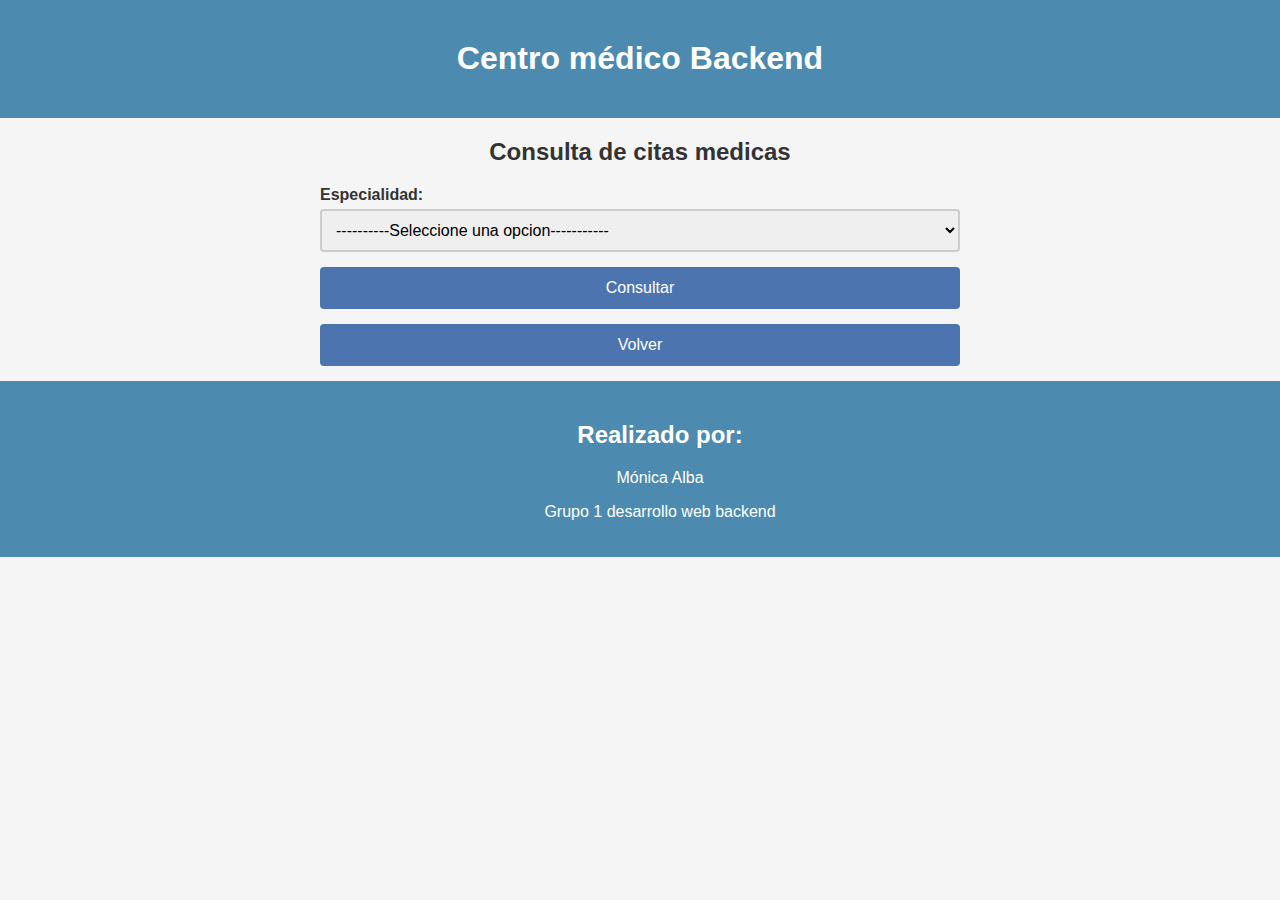
<file: public/consultas-citas.html>
<!DOCTYPE html>
<html lang="en">
<head>
    <meta charset="UTF-8">
    <meta name="viewport" content="width=device-width, initial-scale=1.0">
    <title>Consultas especialidades</title>
    <link rel="stylesheet" href="stylesheets/style.css">
</head>
<body>
    <header>
        <h1>Centro médico Backend</h1>
    </header>
    <main>
        <h2>Consulta de citas medicas</h2>
        <div class="container-form">
            <form method="post" action="/consulta-cita">
                <label for="especialidad">Especialidad:</label>
                <select name="especialidad" id="especialidad" required>
                    <option value="">----------Seleccione una opcion-----------</option>
                    <option value="Medicina general">Medicina general</option>
                    <option value="Cardiología">Cardiología</option>
                    <option value="Medicina interna">Medicina interna</option>
                    <option value="Dermatología">Dermatología</option>
                    <option value="Rehabilitación física">Rehabilitación física</option>
                    <option value="Psicología">Psicología</option>
                    <option value="Odontología">Odontología</option>
                    <option value="Radiología">Radiología</option>
                </select>
                <input type="submit" value="Consultar">
            </form>
            <a href="../index.html"><input type="button" value="Volver"></a>
        </div>
    </main>
    <footer>
        <h2>Realizado por:</h2>
        <p>Mónica Alba</p>
        <p>Grupo 1 desarrollo web backend</p>
    </footer>
</body>
</html>
</file>
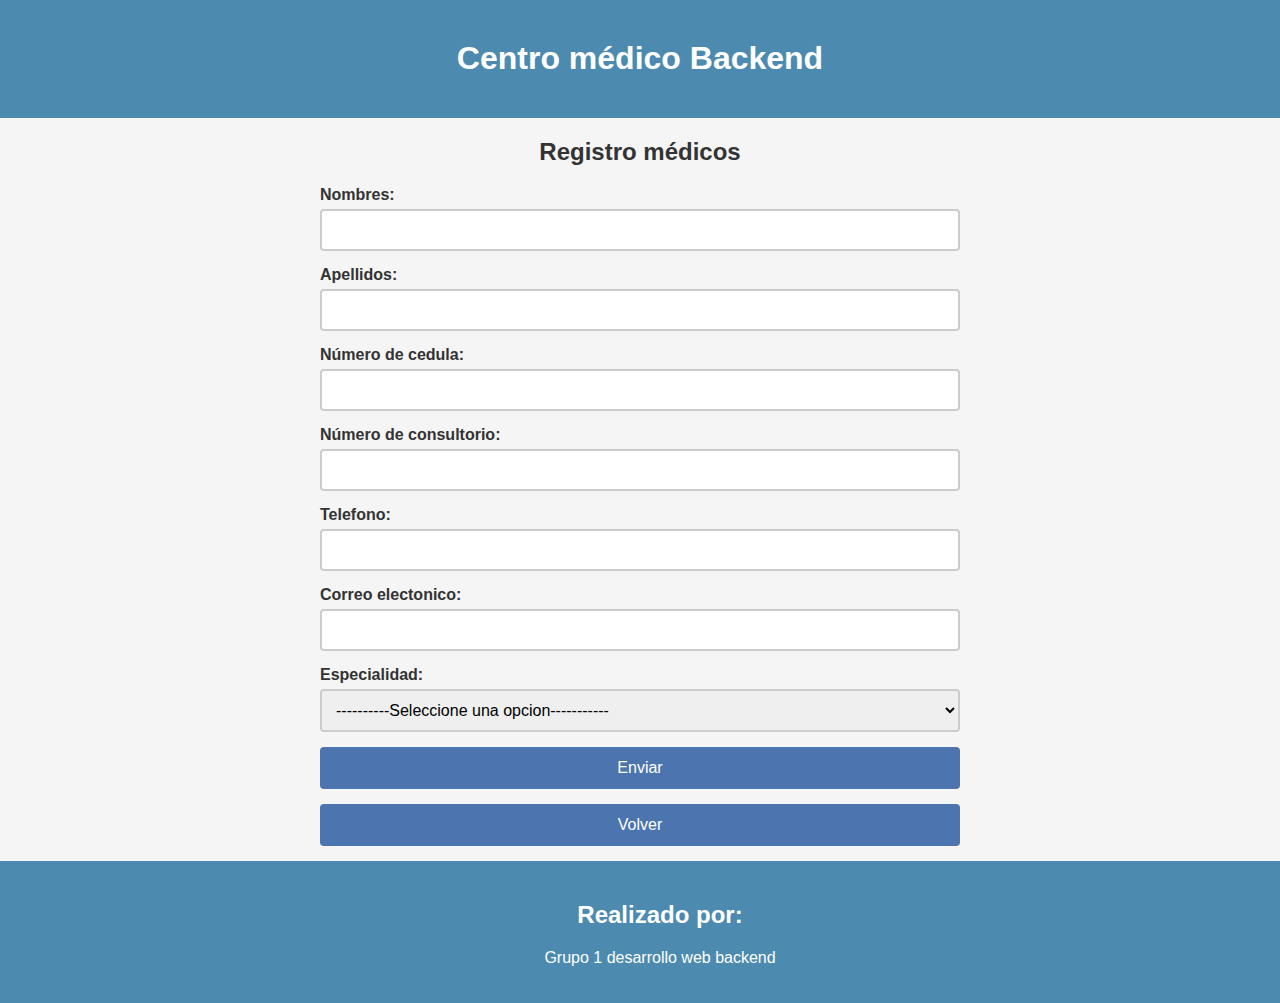
<file: public/registro-medicos.html>
<!DOCTYPE html>
<html lang="en">
<head>
    <meta charset="UTF-8">
    <meta name="viewport" content="width=device-width, initial-scale=1.0">
    <title>Registro médicos</title>
    <link rel="stylesheet" href="stylesheets/style.css">
</head>
<body>
    <header>
        <h1>Centro médico Backend</h1>
    </header>
    <main>
        <h2>Registro médicos</h2>
        <div class="container-form">
            <form method="post" action="/agregar-medico">
                <label for="nombres">Nombres:</label>
                <input type="text" id="nombres" name="nombres" required>
                <label for="apellidos">Apellidos:</label>
                <input type="text" id="apellidos" name="apellidos" required>
                <label for="cedula">Número de cedula:</label>
                <input type="number" id="cedula" name="cedula" required>
                <label for="consultorio">Número de consultorio:</label>
                <input type="number" id="consultorio" name="consultorio" required>
                <label for="telefono">Telefono:</label>
                <input type="tel" name="telefono" id="telefono" required>
                <label for="correo">Correo electonico:</label>
                <input type="email" id="correo" name="correo" required>
                <label for="especialidad">Especialidad:</label>
                <select name="especialidad" id="especialidad" required>
                    <option value="">----------Seleccione una opcion-----------</option>
                    <option value="Medicina general">Medicina general</option>
                    <option value="Cardiología">Cardiología</option>
                    <option value="Medicina interna">Medicina interna</option>
                    <option value="Dermatología">Dermatología</option>
                    <option value="Rehabilitación física">Rehabilitación física</option>
                    <option value="Psicología">Psicología</option>
                    <option value="Odontología">Odontología</option>
                    <option value="Radiología">Radiología</option>
                </select>
                <input type="submit" value="Enviar">
            </form>
            <a href="../index.html"><input type="button" value="Volver"></a>
        </div>
    </main>
    <footer>
        <h2>Realizado por:</h2>
        <p>Grupo 1 desarrollo web backend</p>
    </footer>
</body>
</html>
</file>
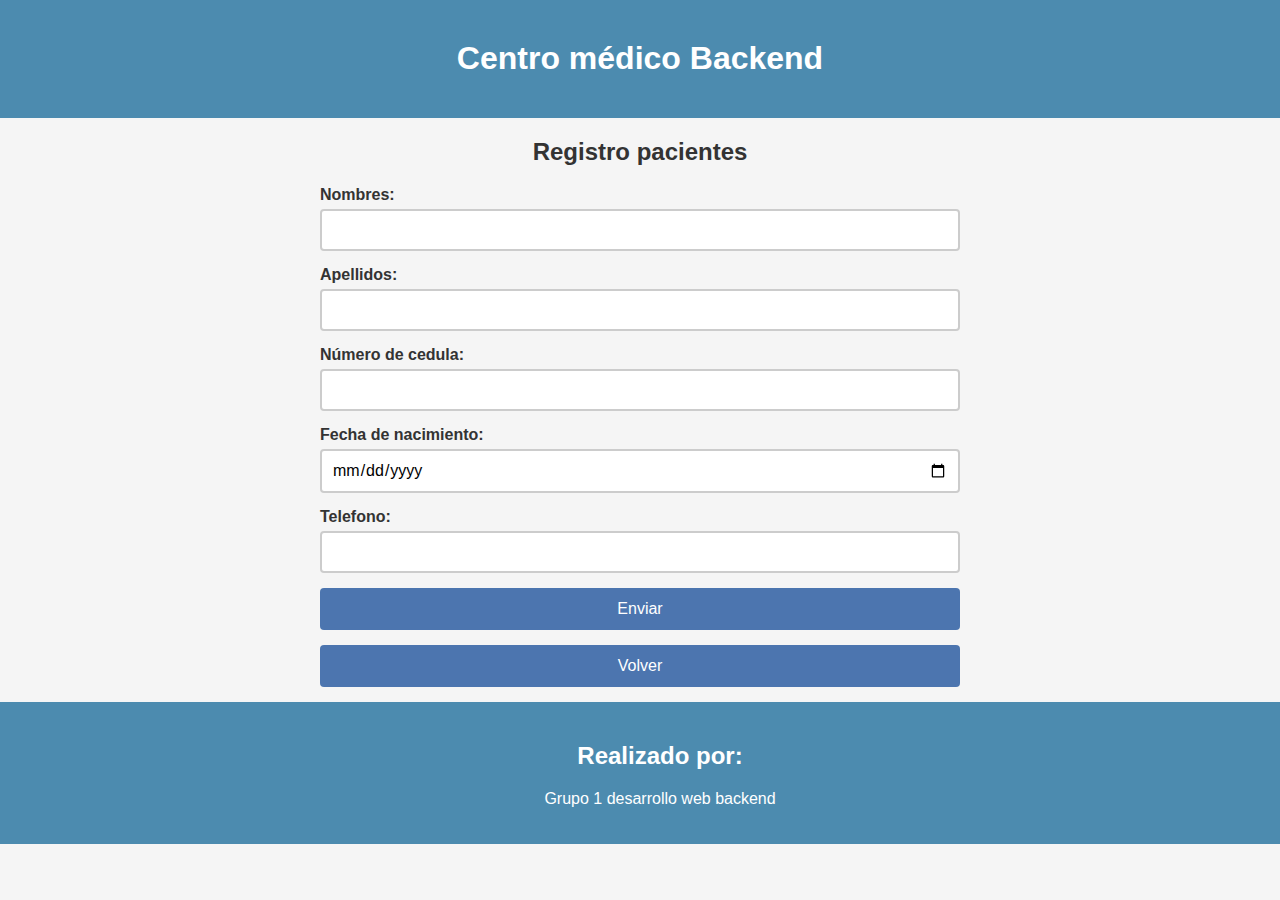
<file: public/registro-pacientes.html>
<!DOCTYPE html>
<html lang="en">
<head>
    <meta charset="UTF-8">
    <meta name="viewport" content="width=device-width, initial-scale=1.0">
    <title>Registro pacientes</title>
    <link rel="stylesheet" href="stylesheets/style.css">
</head>
<body>
    <header>
        <h1>Centro médico Backend</h1>
    </header>
    <main>
        <h2>Registro pacientes</h2>
        <div class="container-form">
        <form method="post" action="/agregar-paciente">
            <label for="nombres">Nombres:</label>
            <input type="text" id="nombres" name="nombres" required>
            <label for="apellidos">Apellidos:</label>
            <input type="text" id="apellidos" name="apellidos" required>
            <label for="cedula">Número de cedula:</label>
            <input type="number" id="cedula" name="cedula" required>
            <label for="fecha_nacimiento">Fecha de nacimiento:</label>
            <input type="date" id="fecha_nacimiento" name="fecha_nacimiento" required>
            <label for="telefono">Telefono:</label>
            <input type="tel" name="telefono" id="telefono" required>
            <input type="submit" value="Enviar">
        </form>
        <a href="../index.html"><input type="button" value="Volver"></a>
        </div>
    </main>
    <footer>
        <h2>Realizado por:</h2>
        <p>Grupo 1 desarrollo web backend</p>
    </footer>
</body>
</html>
</file>
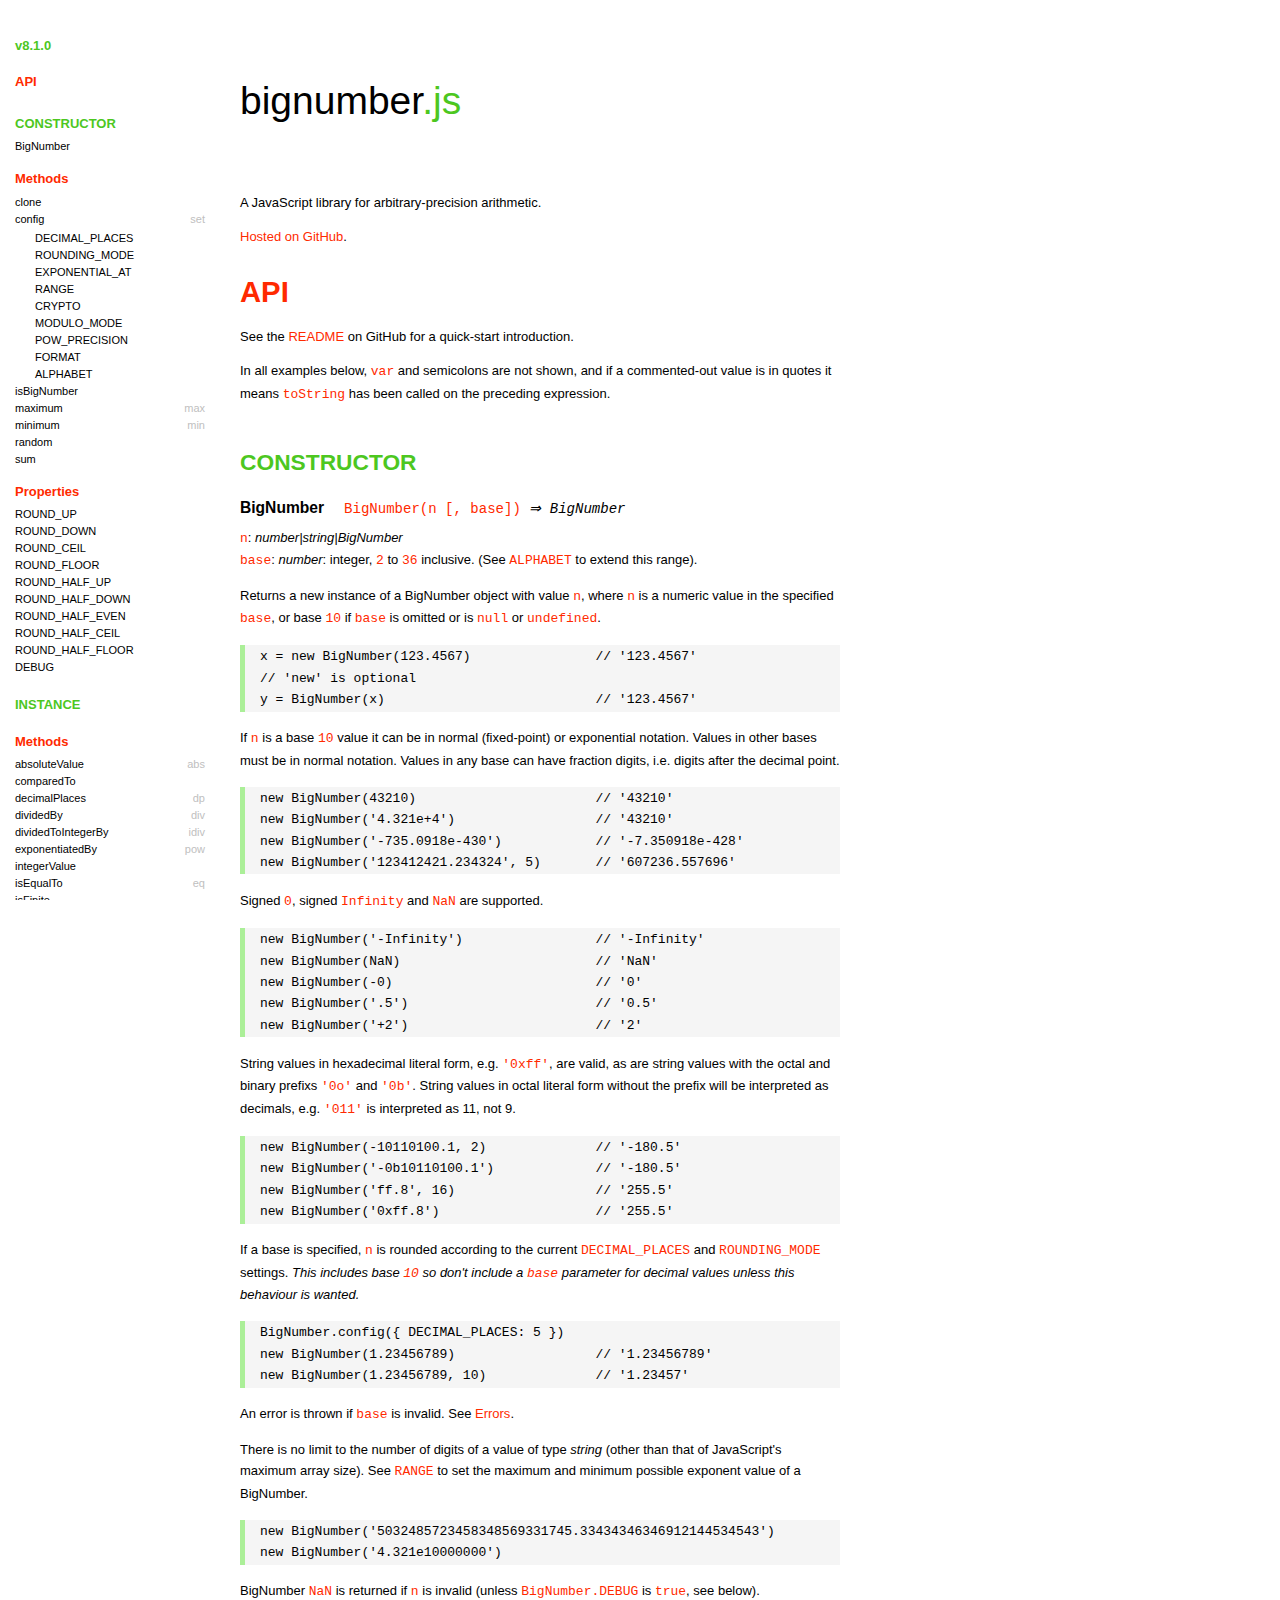
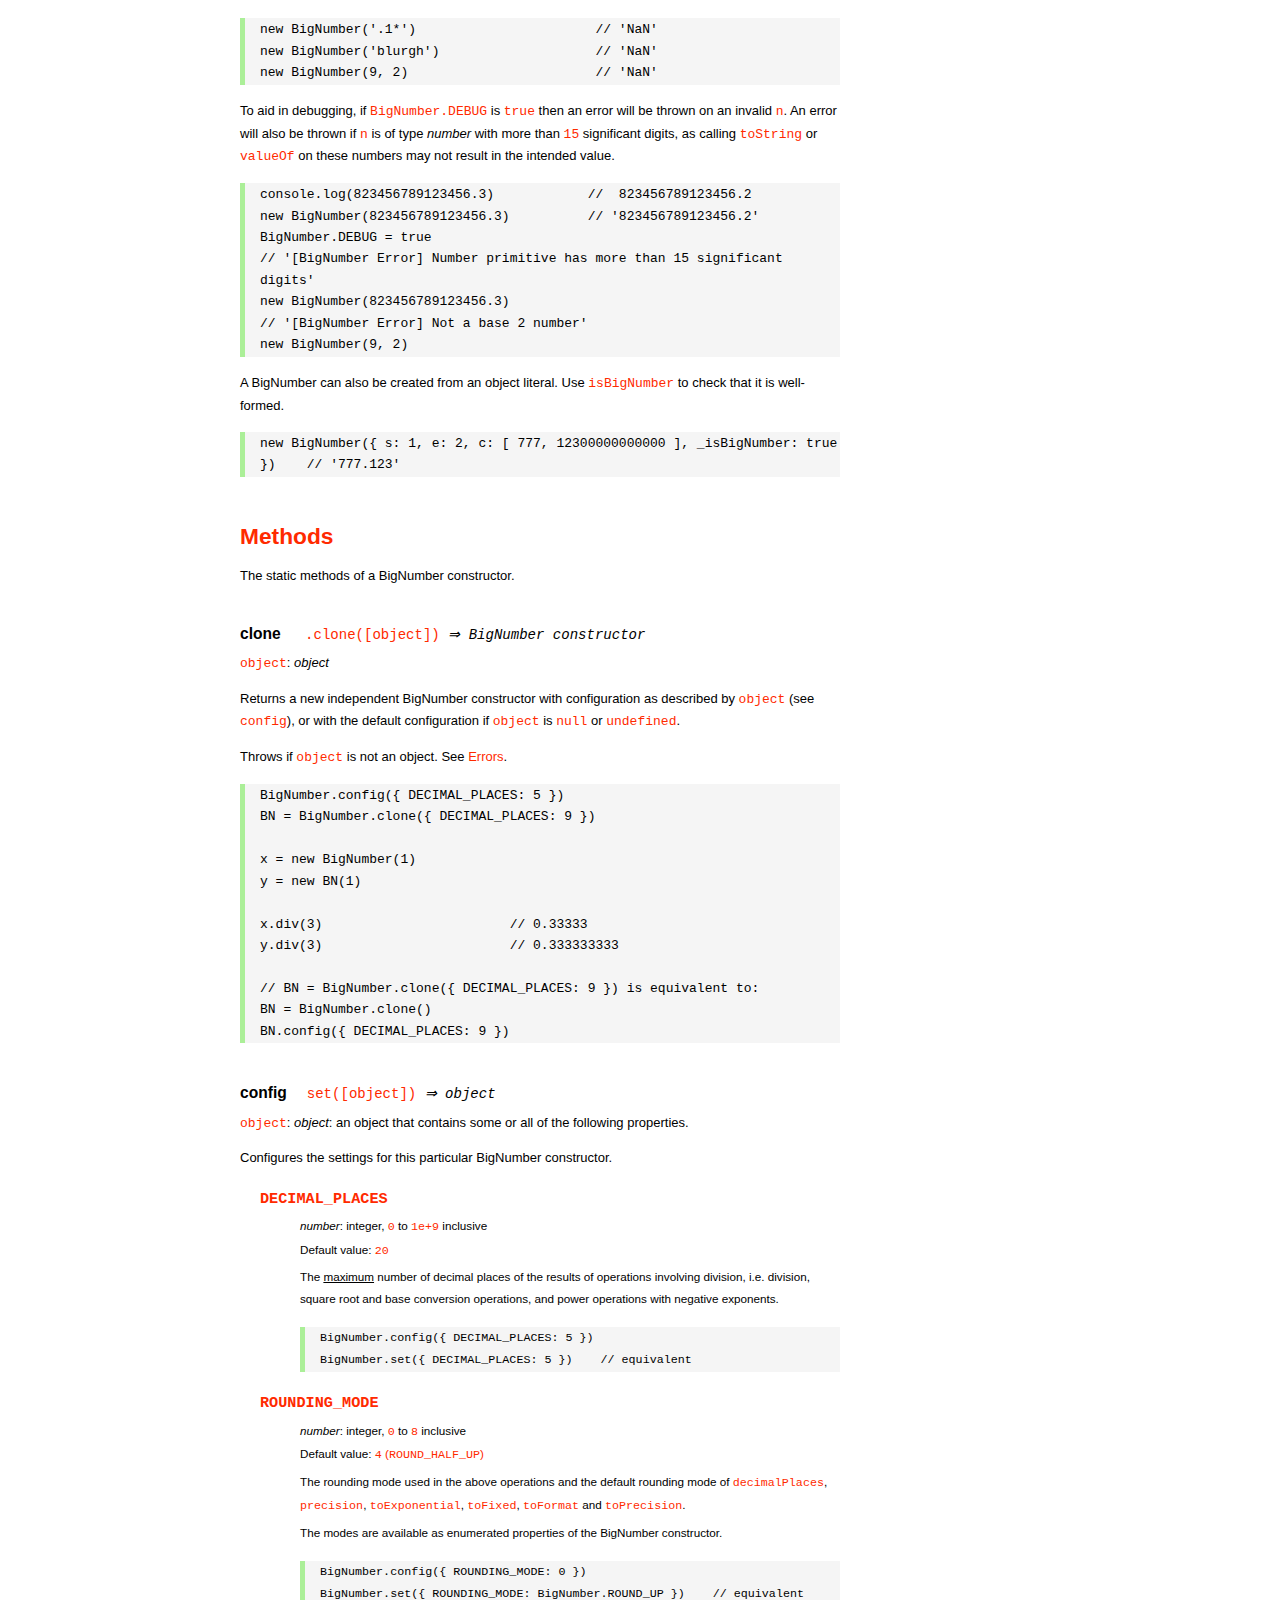
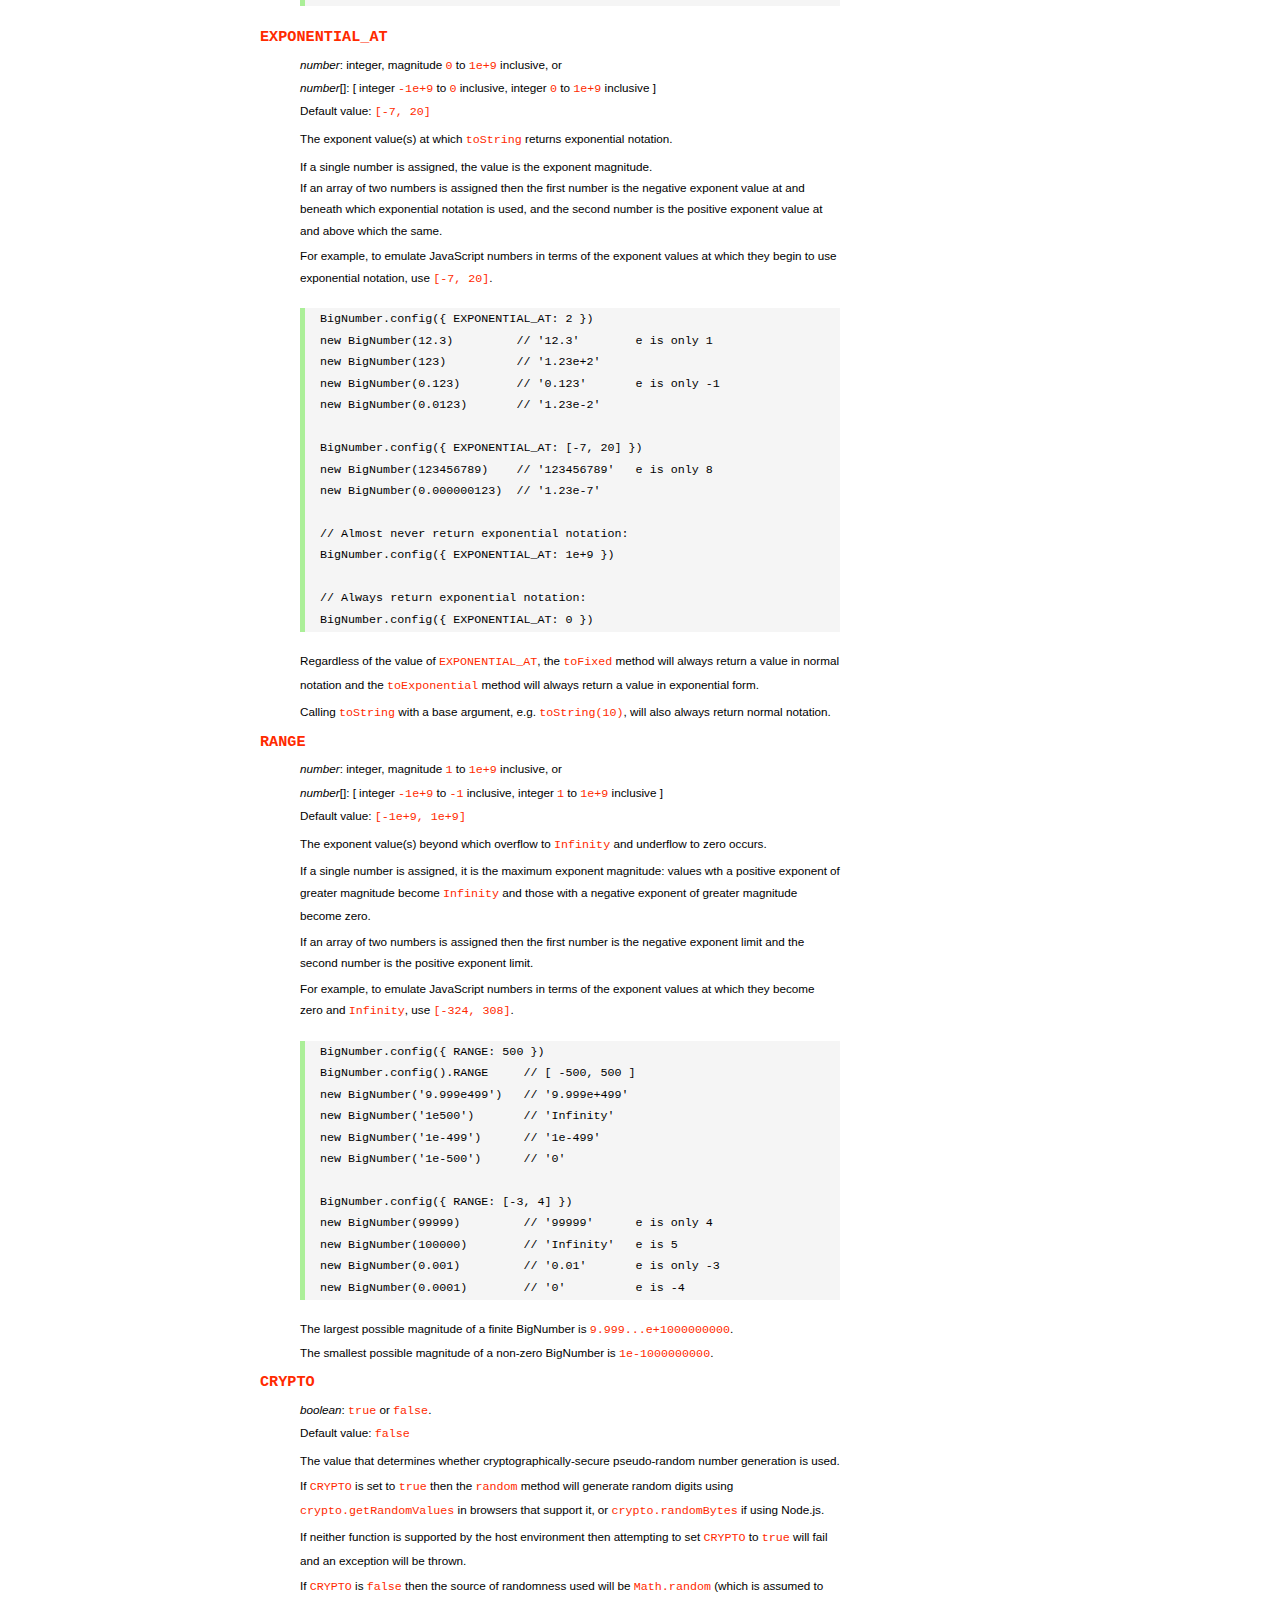
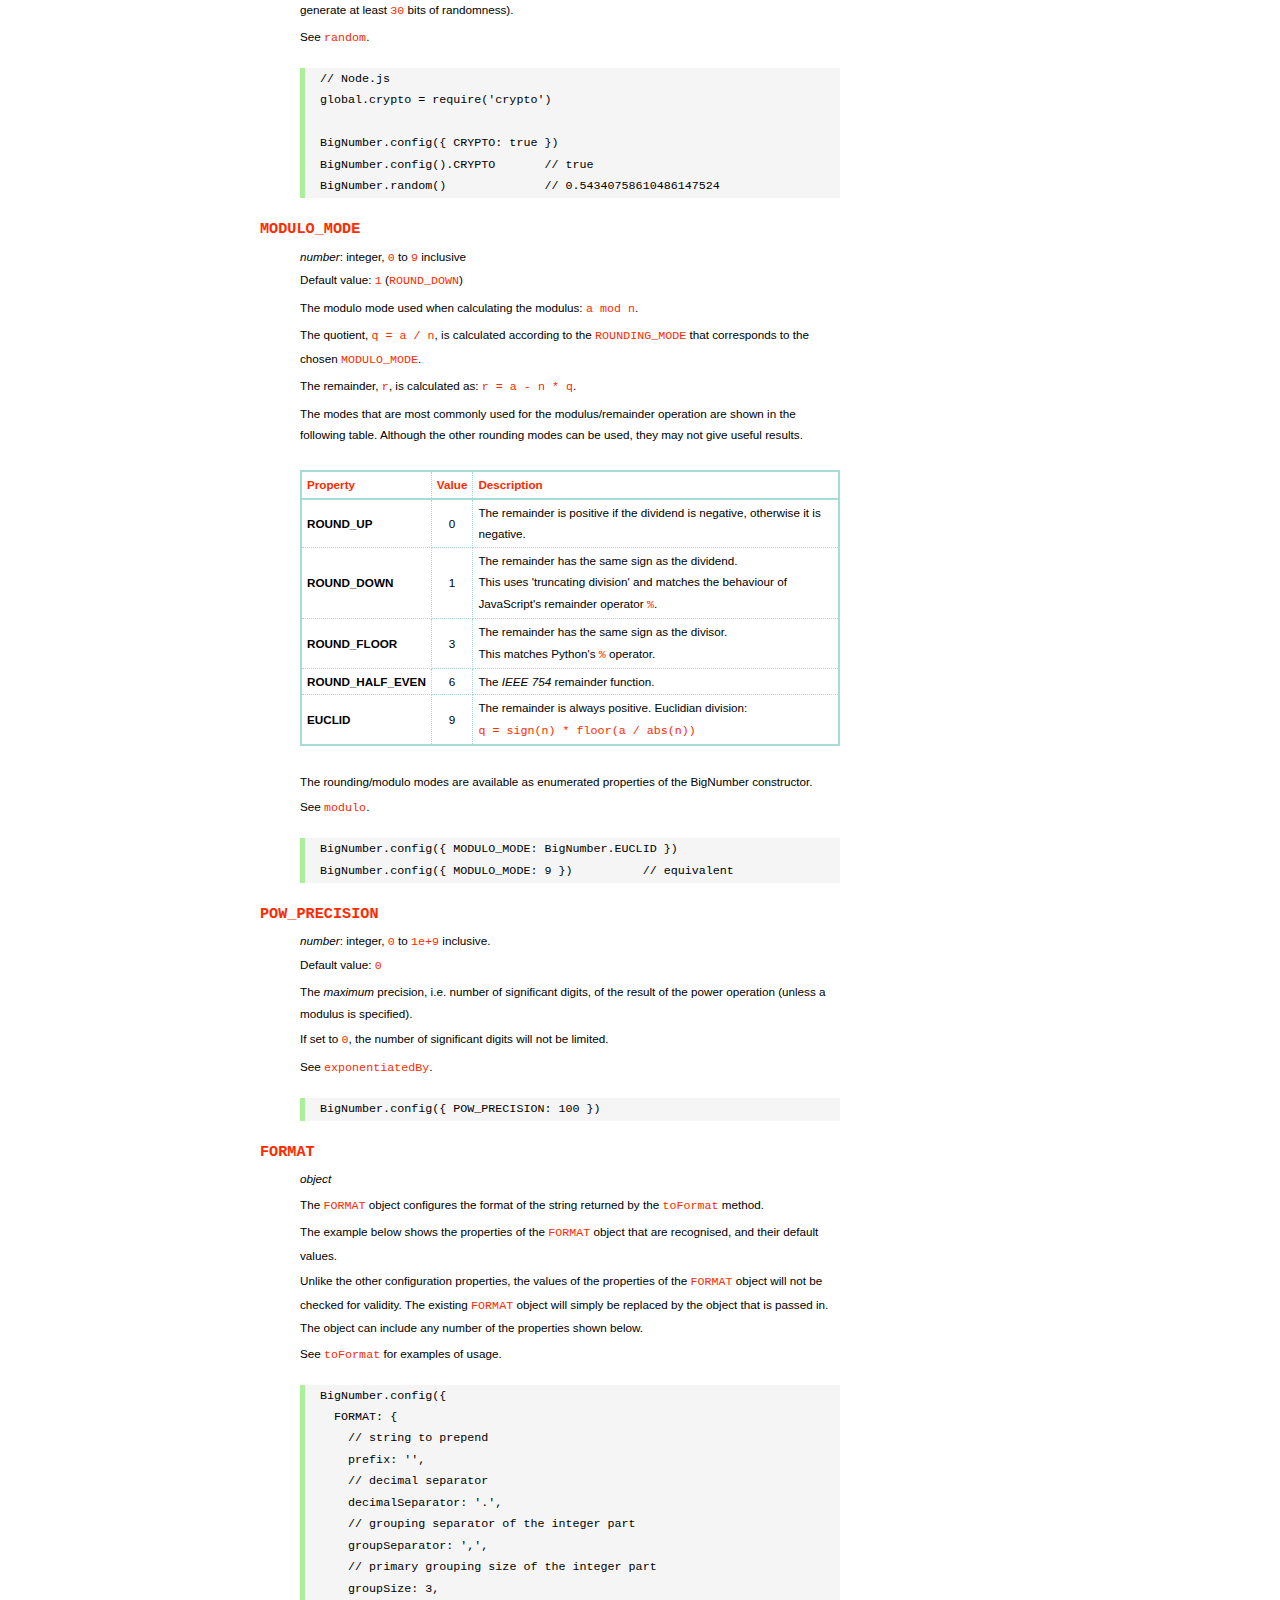
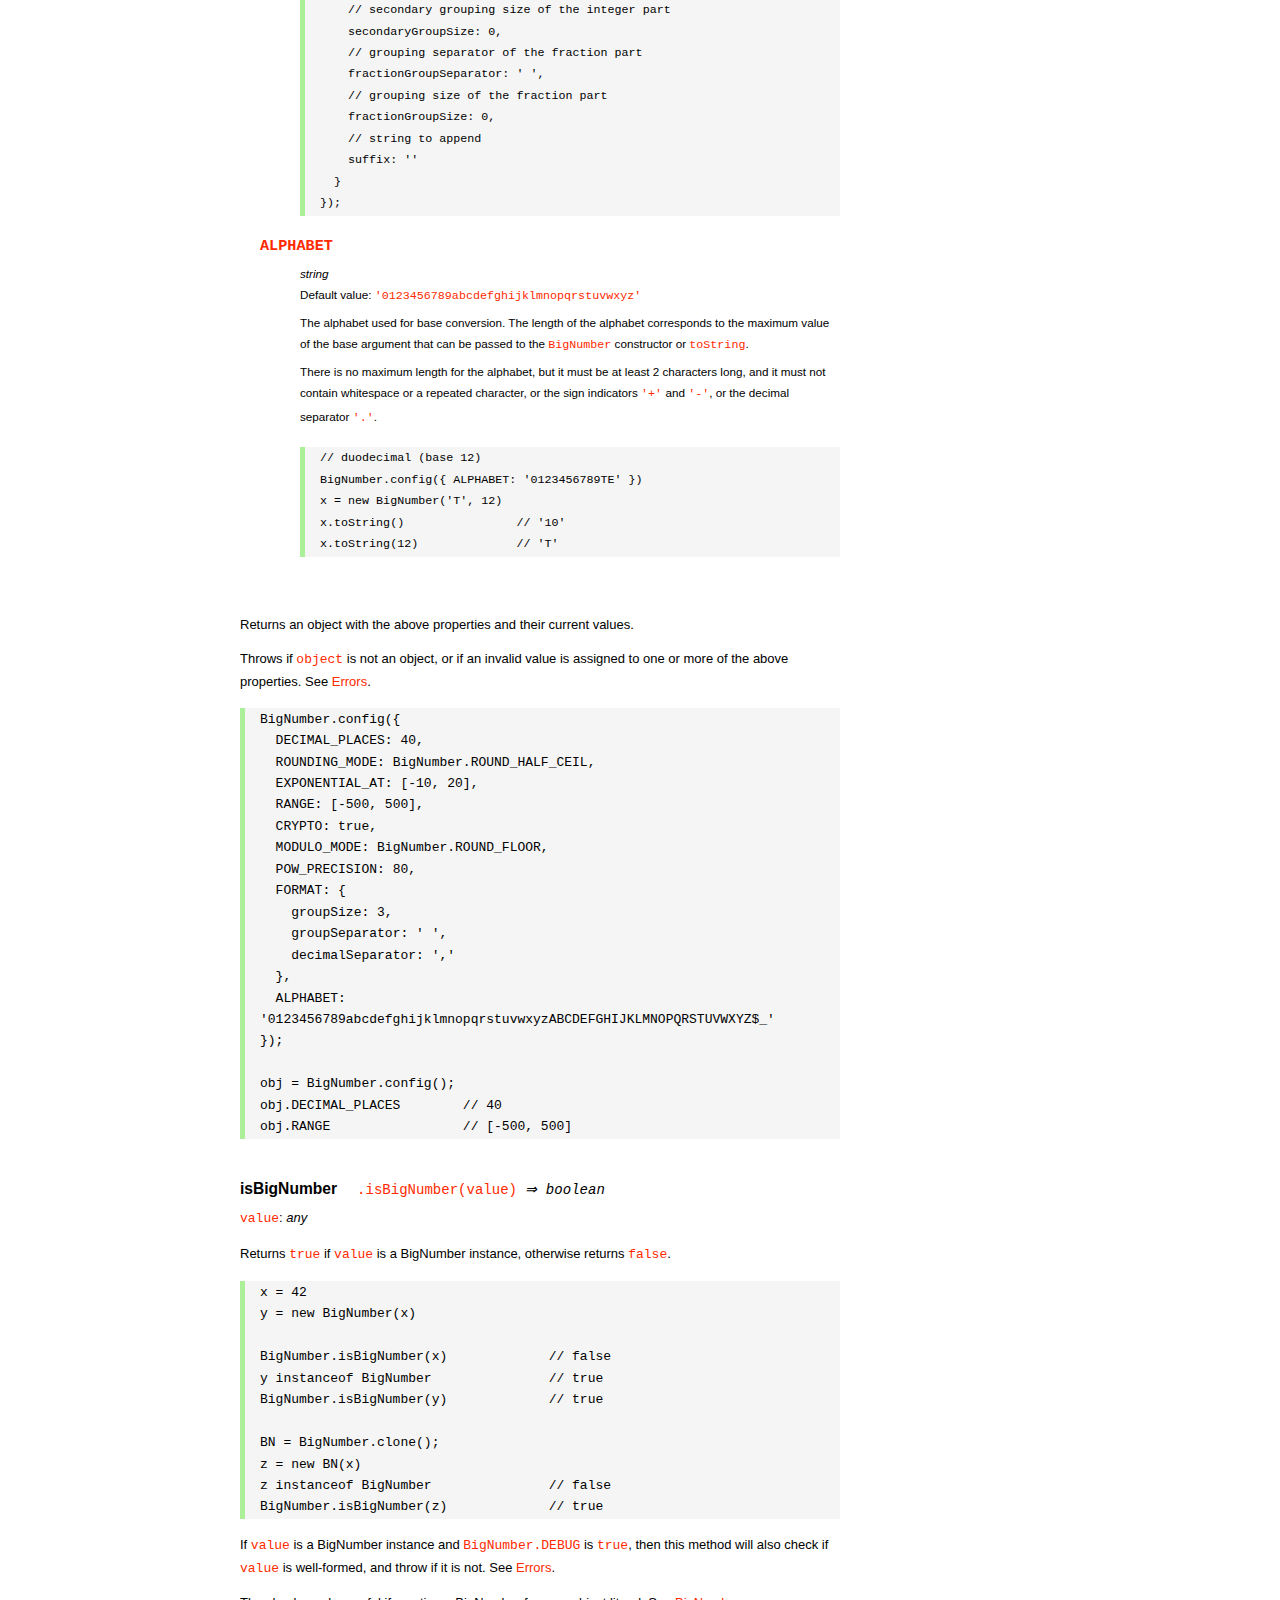
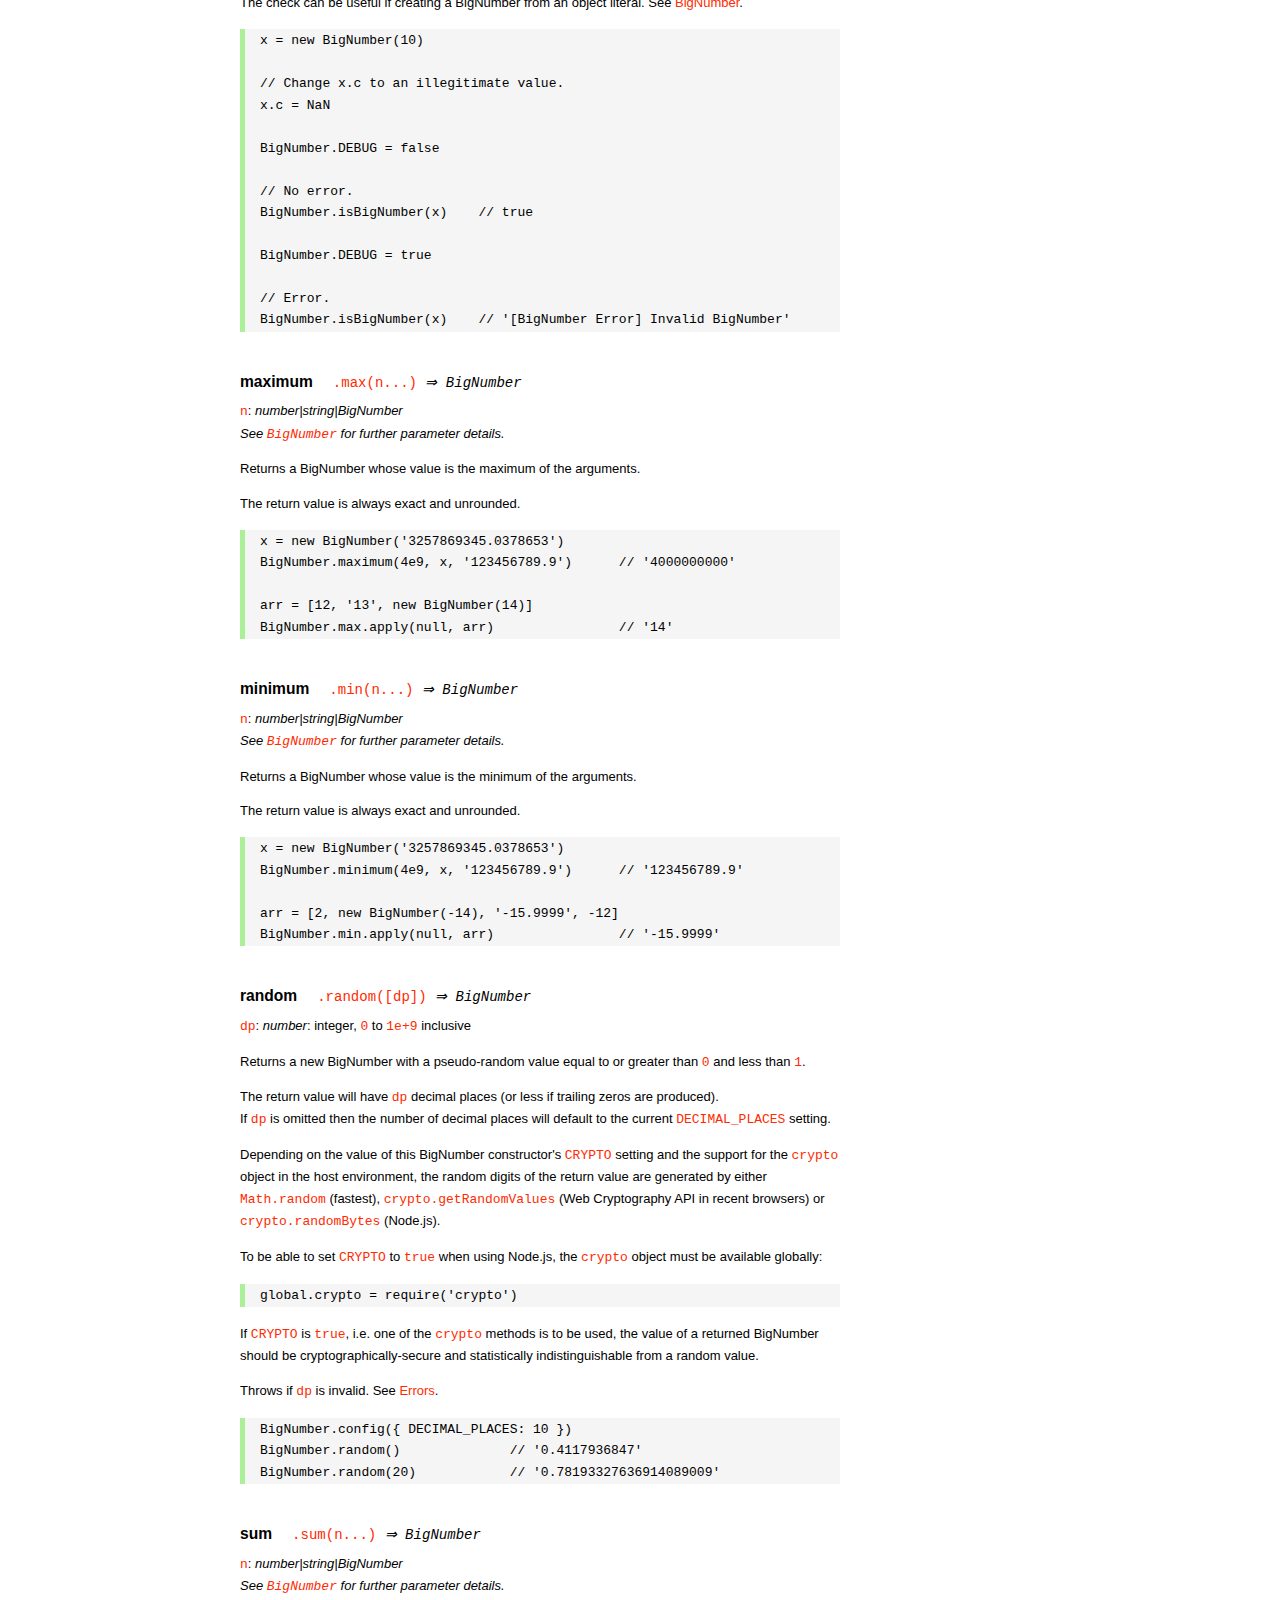
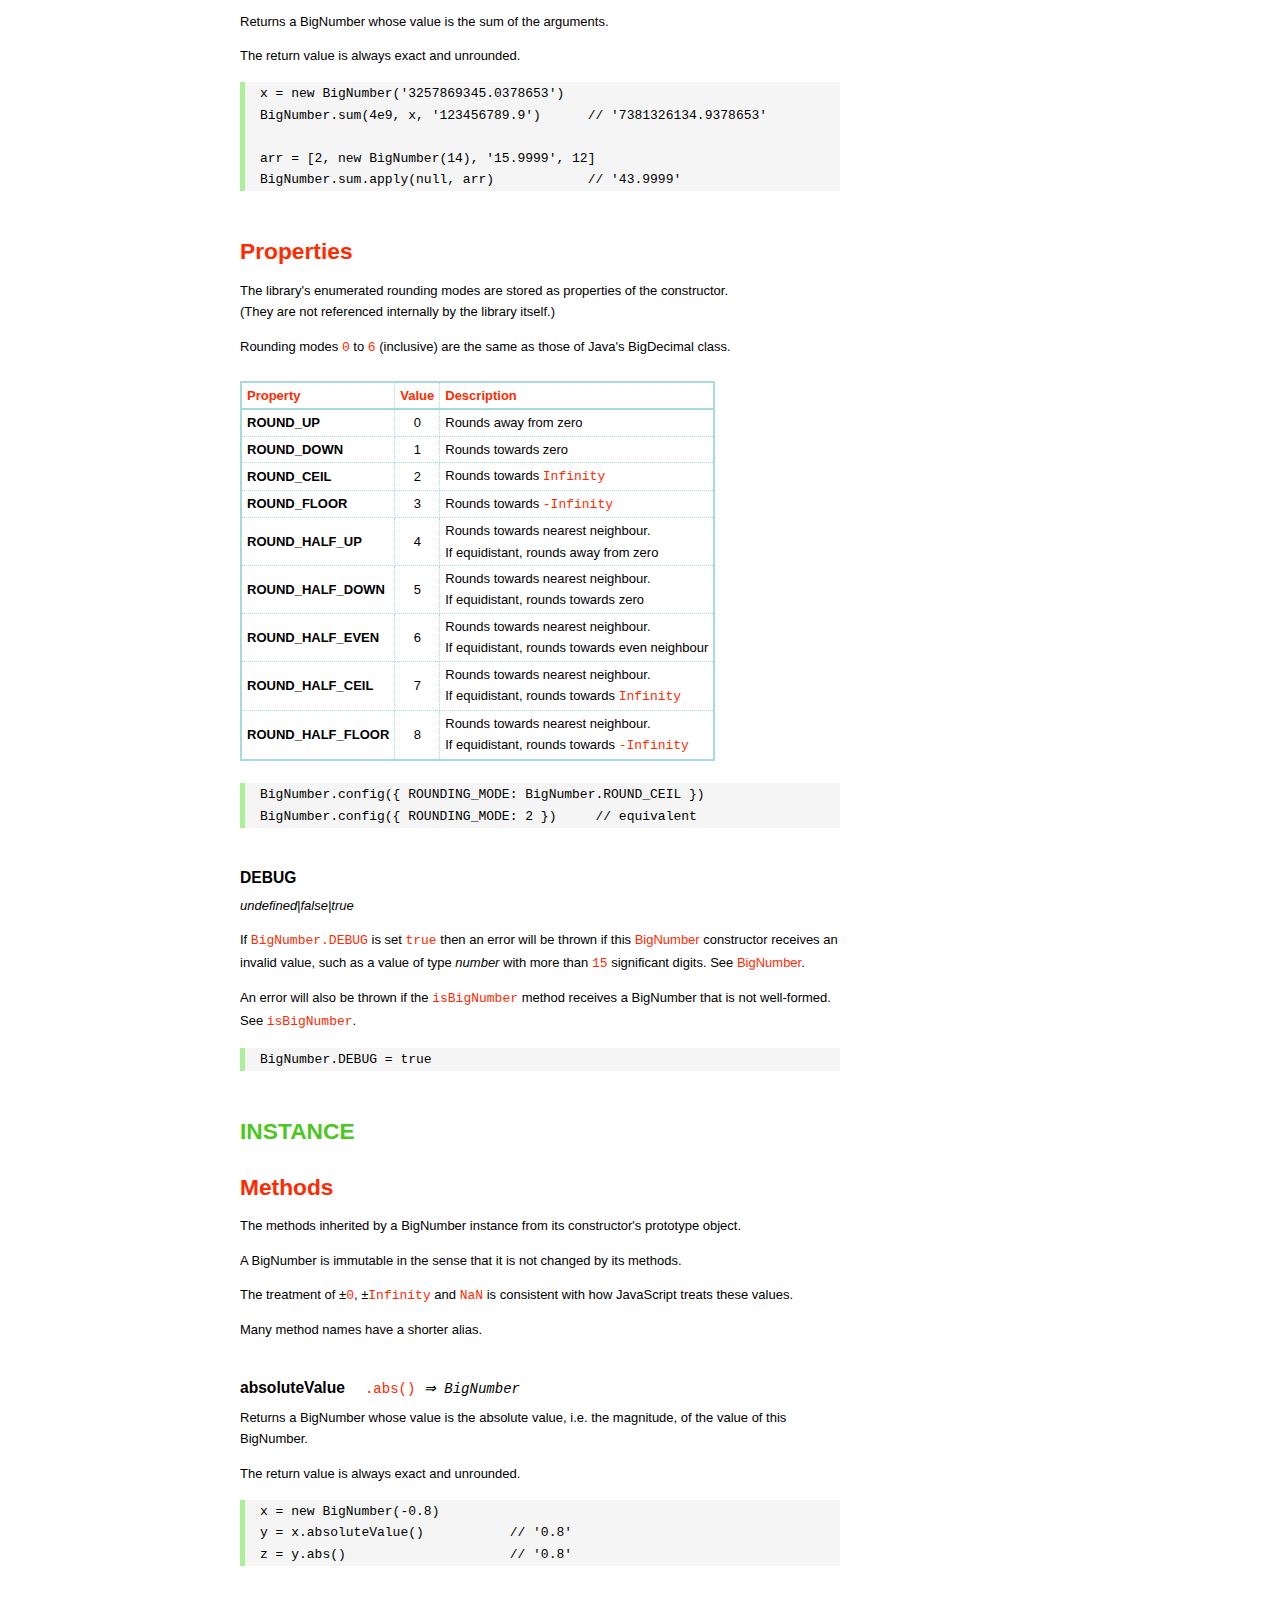
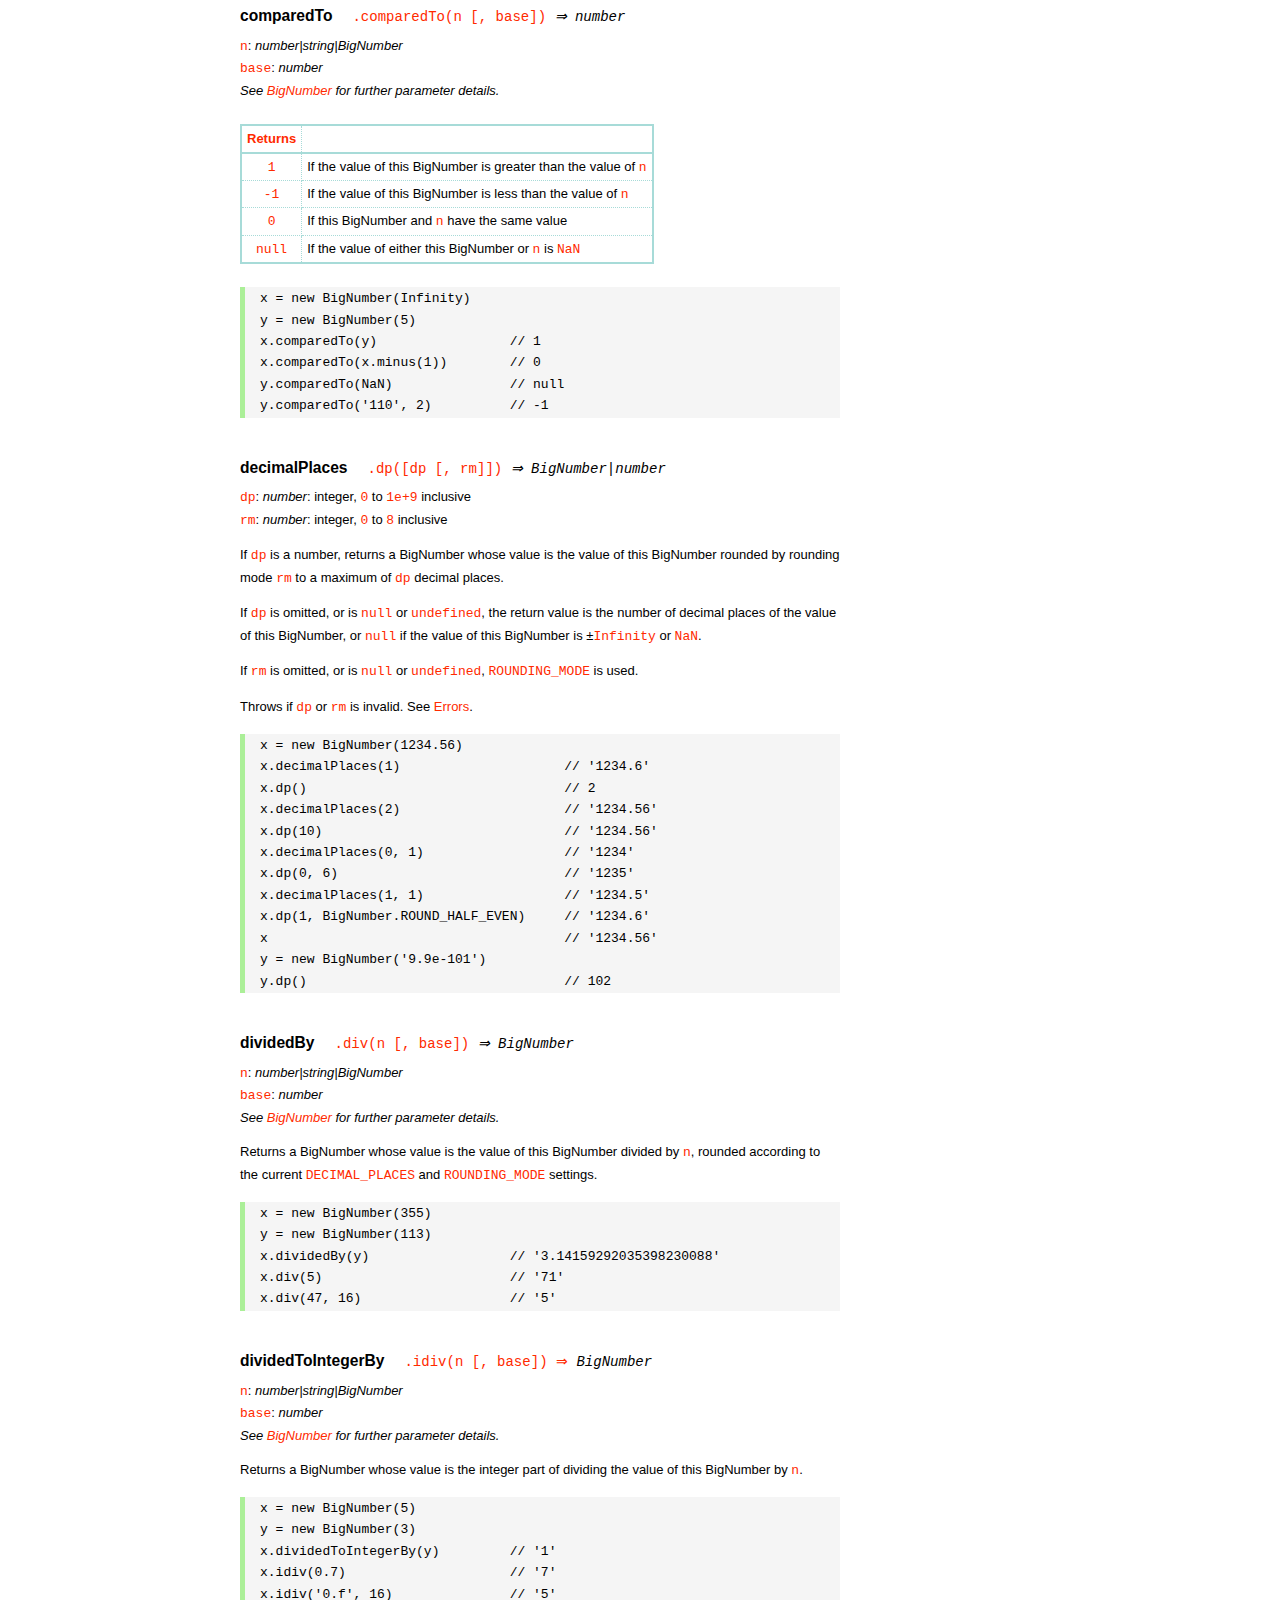
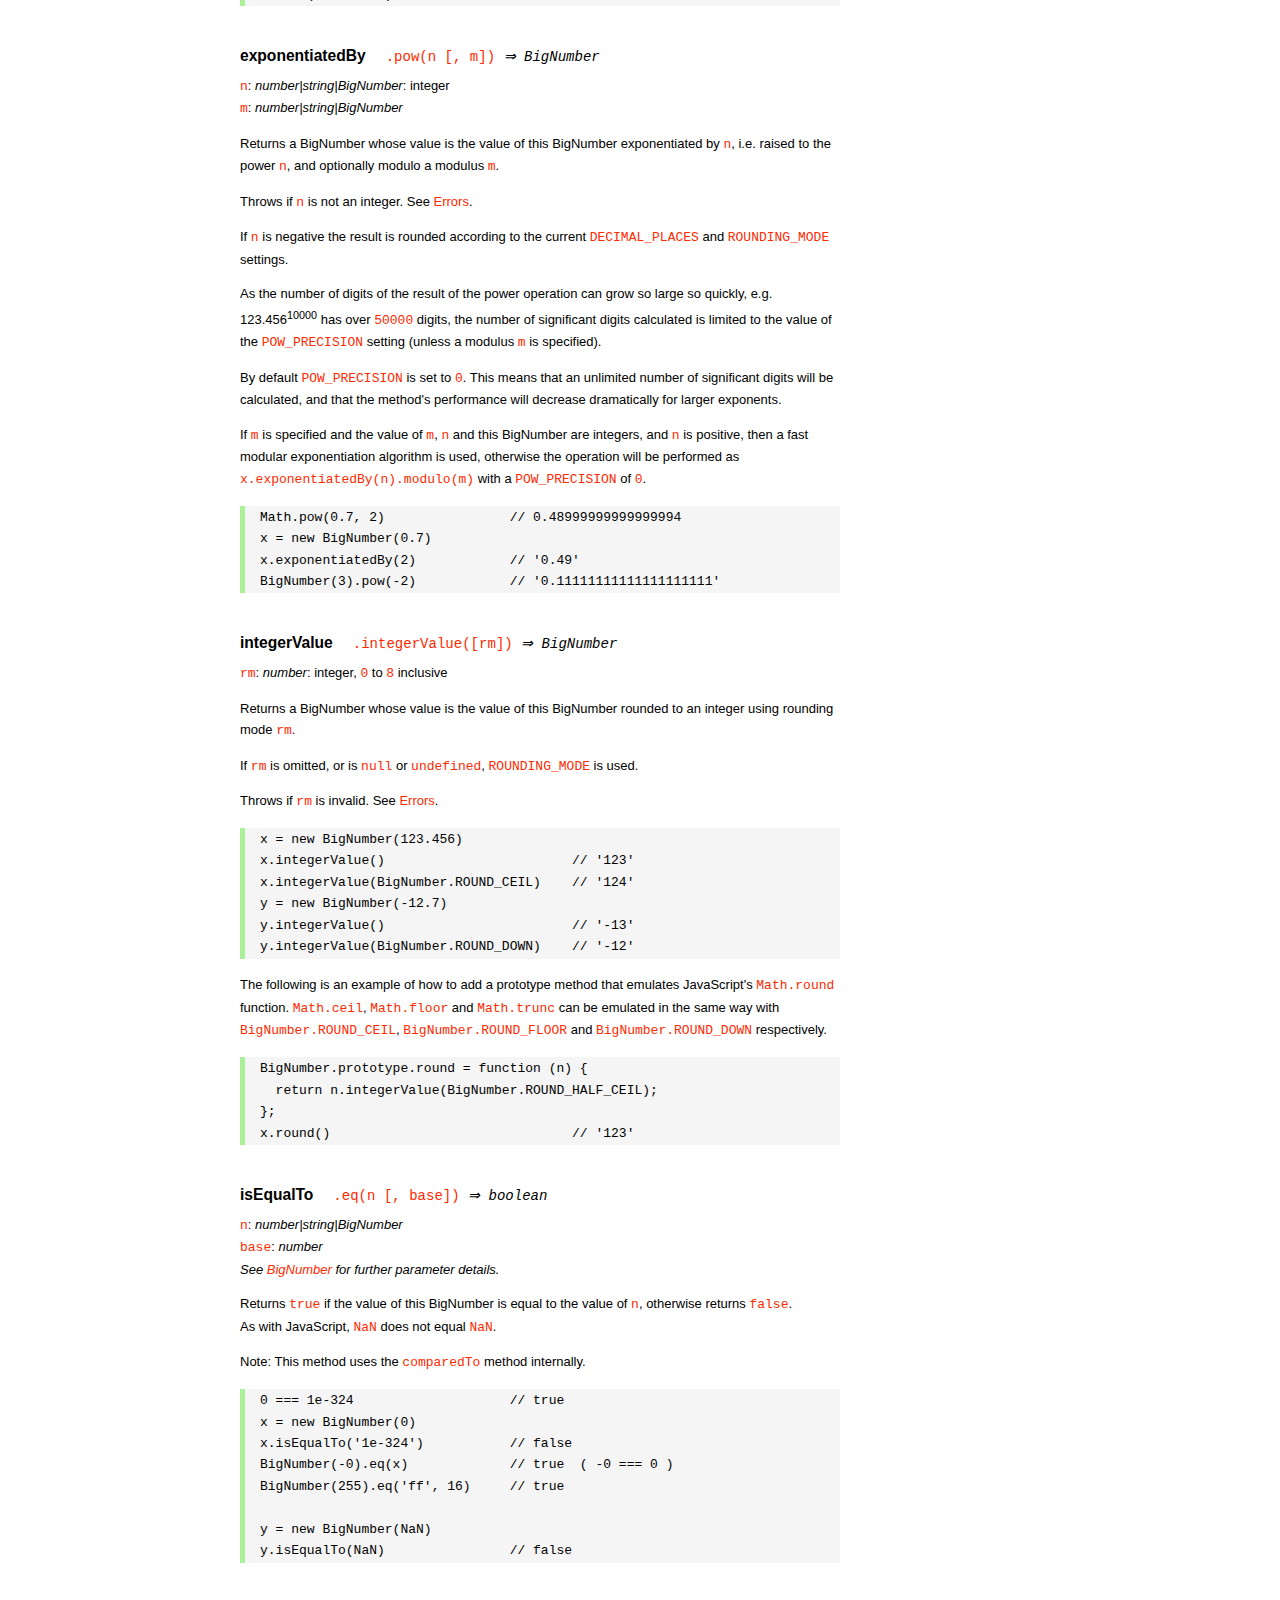
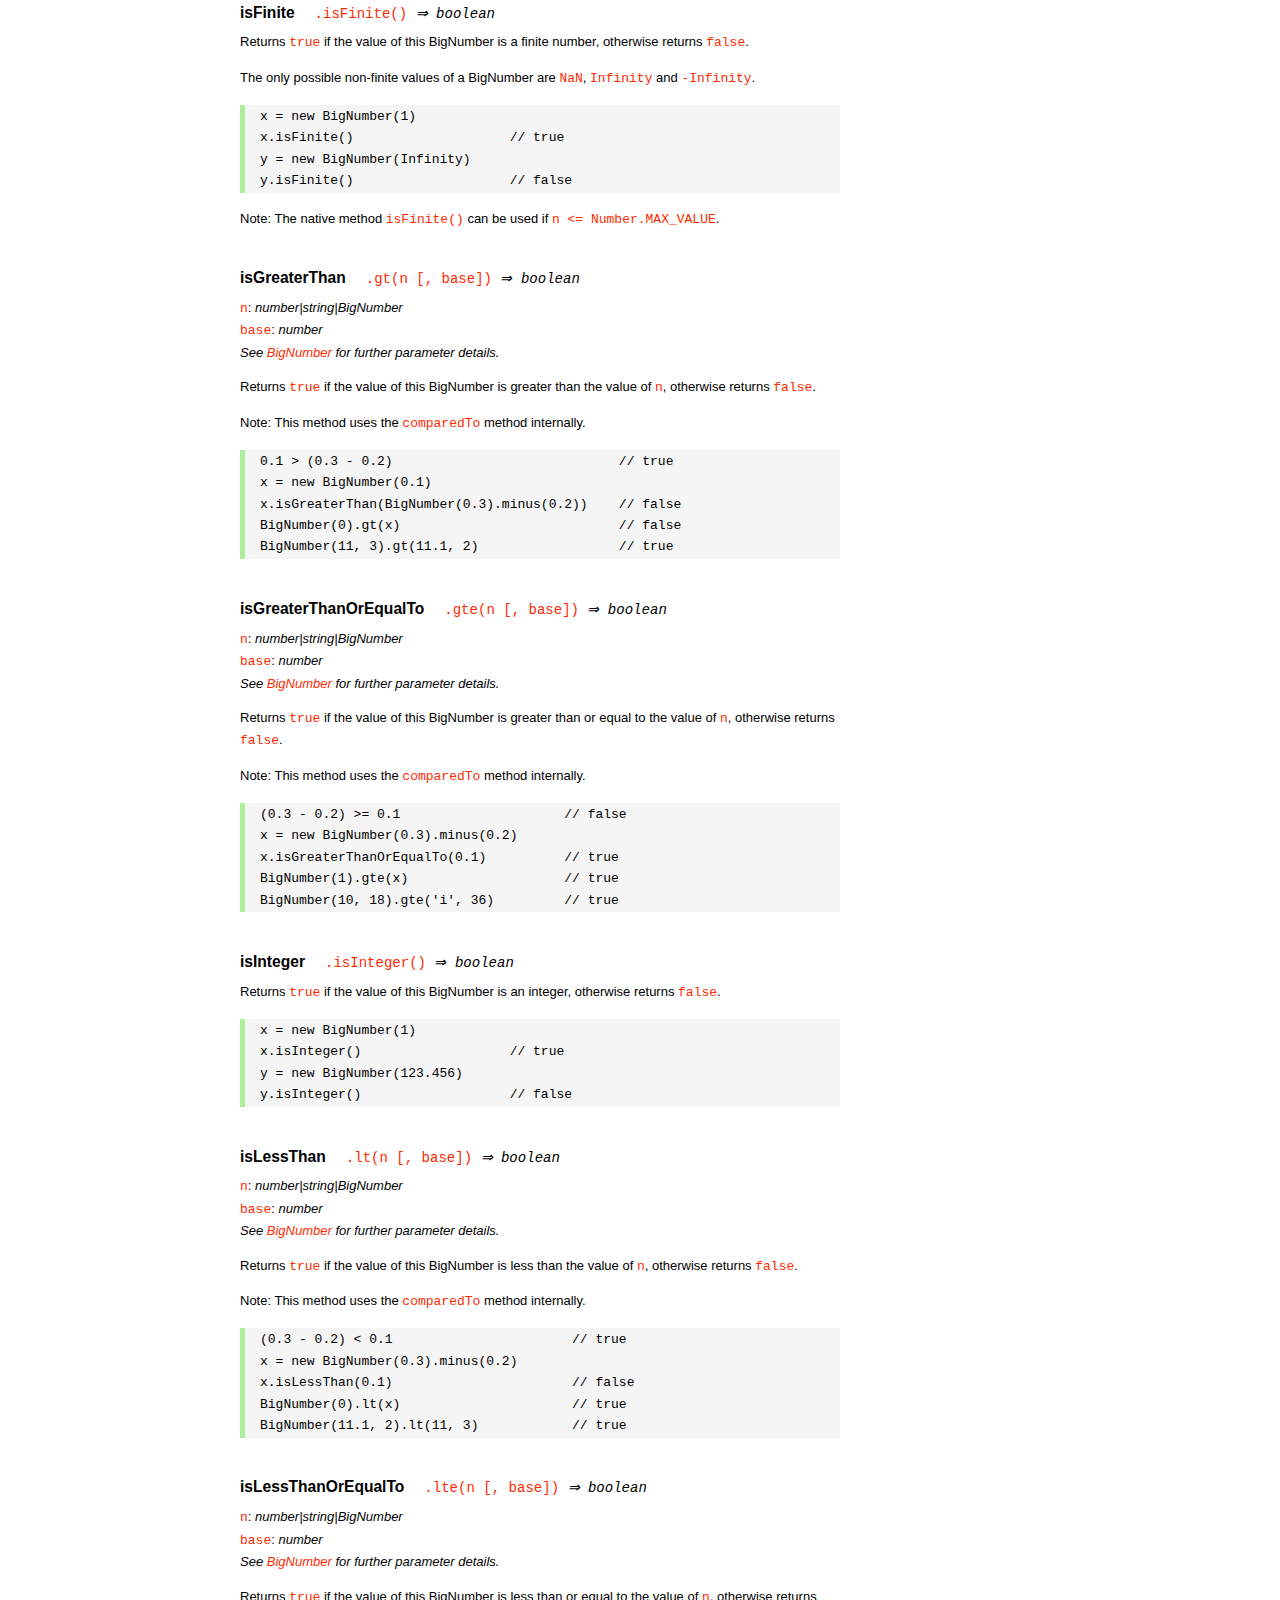
<file: node_modules/bignumber.js/doc/API.html>
<!DOCTYPE HTML>
<html>
<head>
<meta charset="utf-8">
<meta http-equiv="X-UA-Compatible" content="IE=edge">
<meta name="Author" content="M Mclaughlin">
<title>bignumber.js API</title>
<style>
html{font-size:100%}
body{background:#fff;font-family:"Helvetica Neue",Helvetica,Arial,sans-serif;font-size:13px;
  line-height:1.65em;min-height:100%;margin:0}
body,i{color:#000}
.nav{background:#fff;position:fixed;top:0;bottom:0;left:0;width:200px;overflow-y:auto;
  padding:15px 0 30px 15px}
div.container{width:600px;margin:50px 0 50px 240px}
p{margin:0 0 1em;width:600px}
pre,ul{margin:1em 0}
h1,h2,h3,h4,h5{margin:0;padding:1.5em 0 0}
h1,h2{padding:.75em 0}
h1{font:400 3em Verdana,sans-serif;color:#000;margin-bottom:1em}
h2{font-size:2.25em;color:#ff2a00}
h3{font-size:1.75em;color:#4dc71f}
h4{font-size:1.75em;color:#ff2a00;padding-bottom:.75em}
h5{font-size:1.2em;margin-bottom:.4em}
h6{font-size:1.1em;margin-bottom:0.8em;padding:0.5em 0}
dd{padding-top:.35em}
dt{padding-top:.5em}
b{font-weight:700}
dt b{font-size:1.3em}
a,a:visited{color:#ff2a00;text-decoration:none}
a:active,a:hover{outline:0;text-decoration:underline}
.nav a,.nav b,.nav a:visited{display:block;color:#ff2a00;font-weight:700; margin-top:15px}
.nav b{color:#4dc71f;margin-top:20px;cursor:default;width:auto}
ul{list-style-type:none;padding:0 0 0 20px}
.nav ul{line-height:14px;padding-left:0;margin:5px 0 0}
.nav ul a,.nav ul a:visited,span{display:inline;color:#000;font-family:Verdana,Geneva,sans-serif;
  font-size:11px;font-weight:400;margin:0}
.inset,ul.inset{margin-left:20px}
.inset{font-size:.9em}
.nav li{width:auto;margin:0 0 3px}
.alias{font-style:italic;margin-left:20px}
table{border-collapse:collapse;border-spacing:0;border:2px solid #a7dbd8;margin:1.75em 0;padding:0}
td,th{text-align:left;margin:0;padding:2px 5px;border:1px dotted #a7dbd8}
th{border-top:2px solid #a7dbd8;border-bottom:2px solid #a7dbd8;color:#ff2a00}
code,pre{font-family:Consolas, monaco, monospace;font-weight:400}
pre{background:#f5f5f5;white-space:pre-wrap;word-wrap:break-word;border-left:5px solid #abef98;
  padding:1px 0 1px 15px;margin:1.2em 0}
code,.nav-title{color:#ff2a00}
.end{margin-bottom:25px}
.centre{text-align:center}
.error-table{font-size:13px;width:100%}
#faq{margin:3em 0 0}
li span{float:right;margin-right:10px;color:#c0c0c0}
#js{font:inherit;color:#4dc71f}
</style>
</head>
<body>

  <div class="nav">

    <b>v8.1.0</b>

	<a class='nav-title' href="#">API</a>

    <b> CONSTRUCTOR </b>
    <ul>
      <li><a href="#bignumber">BigNumber</a></li>
    </ul>

    <a href="#methods">Methods</a>
    <ul>
      <li><a href="#clone">clone</a></li>
      <li><a href="#config" >config</a><span>set</span></li>
      <li>
        <ul class="inset">
          <li><a href="#decimal-places">DECIMAL_PLACES</a></li>
          <li><a href="#rounding-mode" >ROUNDING_MODE</a></li>
          <li><a href="#exponential-at">EXPONENTIAL_AT</a></li>
          <li><a href="#range"         >RANGE</a></li>
          <li><a href="#crypto"        >CRYPTO</a></li>
          <li><a href="#modulo-mode"   >MODULO_MODE</a></li>
          <li><a href="#pow-precision" >POW_PRECISION</a></li>
          <li><a href="#format"        >FORMAT</a></li>
          <li><a href="#alphabet"      >ALPHABET</a></li>
        </ul>
      </li>
      <li><a href="#isBigNumber">isBigNumber</a></li>
      <li><a href="#max"        >maximum</a><span>max</span></li>
      <li><a href="#min"        >minimum</a><span>min</span></li>
      <li><a href="#random"     >random</a></li>
      <li><a href="#sum"        >sum</a></li>
    </ul>

    <a href="#constructor-properties">Properties</a>
    <ul>
      <li><a href="#round-up"        >ROUND_UP</a></li>
      <li><a href="#round-down"      >ROUND_DOWN</a></li>
      <li><a href="#round-ceil"      >ROUND_CEIL</a></li>
      <li><a href="#round-floor"     >ROUND_FLOOR</a></li>
      <li><a href="#round-half-up"   >ROUND_HALF_UP</a></li>
      <li><a href="#round-half-down" >ROUND_HALF_DOWN</a></li>
      <li><a href="#round-half-even" >ROUND_HALF_EVEN</a></li>
      <li><a href="#round-half-ceil" >ROUND_HALF_CEIL</a></li>
      <li><a href="#round-half-floor">ROUND_HALF_FLOOR</a></li>
      <li><a href="#debug"           >DEBUG</a></li>
    </ul>

    <b> INSTANCE </b>

    <a href="#prototype-methods">Methods</a>
    <ul>
      <li><a href="#abs"    >absoluteValue         </a><span>abs</span>  </li>
      <li><a href="#cmp"    >comparedTo            </a>                  </li>
      <li><a href="#dp"     >decimalPlaces         </a><span>dp</span>   </li>
      <li><a href="#div"    >dividedBy             </a><span>div</span>  </li>
      <li><a href="#divInt" >dividedToIntegerBy    </a><span>idiv</span> </li>
      <li><a href="#pow"    >exponentiatedBy       </a><span>pow</span>  </li>
      <li><a href="#int"    >integerValue          </a>                  </li>
      <li><a href="#eq"     >isEqualTo             </a><span>eq</span>   </li>
      <li><a href="#isF"    >isFinite              </a>                  </li>
      <li><a href="#gt"     >isGreaterThan         </a><span>gt</span>   </li>
      <li><a href="#gte"    >isGreaterThanOrEqualTo</a><span>gte</span>  </li>
      <li><a href="#isInt"  >isInteger             </a>                  </li>
      <li><a href="#lt"     >isLessThan            </a><span>lt</span>   </li>
      <li><a href="#lte"    >isLessThanOrEqualTo   </a><span>lte</span>  </li>
      <li><a href="#isNaN"  >isNaN                 </a>                  </li>
      <li><a href="#isNeg"  >isNegative            </a>                  </li>
      <li><a href="#isPos"  >isPositive            </a>                  </li>
      <li><a href="#isZ"    >isZero                </a>                  </li>
      <li><a href="#minus"  >minus                 </a>                  </li>
      <li><a href="#mod"    >modulo                </a><span>mod</span>  </li>
      <li><a href="#times"  >multipliedBy          </a><span>times</span></li>
      <li><a href="#neg"    >negated               </a>                  </li>
      <li><a href="#plus"   >plus                  </a>                  </li>
      <li><a href="#sd"     >precision             </a><span>sd</span>   </li>
      <li><a href="#shift"  >shiftedBy             </a>                  </li>
      <li><a href="#sqrt"   >squareRoot            </a><span>sqrt</span> </li>
      <li><a href="#toE"    >toExponential         </a>                  </li>
      <li><a href="#toFix"  >toFixed               </a>                  </li>
      <li><a href="#toFor"  >toFormat              </a>                  </li>
      <li><a href="#toFr"   >toFraction            </a>                  </li>
      <li><a href="#toJSON" >toJSON                </a>                  </li>
      <li><a href="#toN"    >toNumber              </a>                  </li>
      <li><a href="#toP"    >toPrecision           </a>                  </li>
      <li><a href="#toS"    >toString              </a>                  </li>
      <li><a href="#valueOf">valueOf               </a>                  </li>
    </ul>

    <a href="#instance-properties">Properties</a>
    <ul>
      <li><a href="#coefficient">c: coefficient</a></li>
      <li><a href="#exponent"   >e: exponent</a></li>
      <li><a href="#sign"       >s: sign</a></li>
    </ul>

    <a href="#zero-nan-infinity">Zero, NaN &amp; Infinity</a>
    <a href="#Errors">Errors</a>
    <a href="#type-coercion">Type coercion</a>
    <a class='end' href="#faq">FAQ</a>

  </div>

  <div class="container">

    <h1>bignumber<span id='js'>.js</span></h1>

    <p>A JavaScript library for arbitrary-precision arithmetic.</p>
    <p><a href="https://github.com/MikeMcl/bignumber.js">Hosted on GitHub</a>. </p>

    <h2>API</h2>

    <p>
      See the <a href='https://github.com/MikeMcl/bignumber.js'>README</a> on GitHub for a
      quick-start introduction.
    </p>
    <p>
      In all examples below, <code>var</code> and semicolons are not shown, and if a commented-out
      value is in quotes it means <code>toString</code> has been called on the preceding expression.
    </p>


    <h3>CONSTRUCTOR</h3>


    <h5 id="bignumber">
      BigNumber<code class='inset'>BigNumber(n [, base]) <i>&rArr; BigNumber</i></code>
    </h5>
    <p>
      <code>n</code>: <i>number|string|BigNumber</i><br />
      <code>base</code>: <i>number</i>: integer, <code>2</code> to <code>36</code> inclusive. (See
      <a href='#alphabet'><code>ALPHABET</code></a> to extend this range).
    </p>
    <p>
      Returns a new instance of a BigNumber object with value <code>n</code>, where <code>n</code>
      is a numeric value in the specified <code>base</code>, or base <code>10</code> if
      <code>base</code> is omitted or is <code>null</code> or <code>undefined</code>.
    </p>
    <pre>
x = new BigNumber(123.4567)                // '123.4567'
// 'new' is optional
y = BigNumber(x)                           // '123.4567'</pre>
    <p>
      If <code>n</code> is a base <code>10</code> value it can be in normal (fixed-point) or
      exponential notation. Values in other bases must be in normal notation. Values in any base can
      have fraction digits, i.e. digits after the decimal point.
    </p>
    <pre>
new BigNumber(43210)                       // '43210'
new BigNumber('4.321e+4')                  // '43210'
new BigNumber('-735.0918e-430')            // '-7.350918e-428'
new BigNumber('123412421.234324', 5)       // '607236.557696'</pre>
    <p>
      Signed <code>0</code>, signed <code>Infinity</code> and <code>NaN</code> are supported.
    </p>
    <pre>
new BigNumber('-Infinity')                 // '-Infinity'
new BigNumber(NaN)                         // 'NaN'
new BigNumber(-0)                          // '0'
new BigNumber('.5')                        // '0.5'
new BigNumber('+2')                        // '2'</pre>
    <p>
      String values in hexadecimal literal form, e.g. <code>'0xff'</code>, are valid, as are
      string values with the octal and binary prefixs <code>'0o'</code> and <code>'0b'</code>.
      String values in octal literal form without the prefix will be interpreted as
      decimals, e.g. <code>'011'</code> is interpreted as 11, not 9.
    </p>
    <pre>
new BigNumber(-10110100.1, 2)              // '-180.5'
new BigNumber('-0b10110100.1')             // '-180.5'
new BigNumber('ff.8', 16)                  // '255.5'
new BigNumber('0xff.8')                    // '255.5'</pre>
    <p>
      If a base is specified, <code>n</code> is rounded according to the current
      <a href='#decimal-places'><code>DECIMAL_PLACES</code></a> and
      <a href='#rounding-mode'><code>ROUNDING_MODE</code></a> settings. <em>This includes base
      <code>10</code> so don't include a <code>base</code> parameter for decimal values unless
      this behaviour is wanted.</em>
    </p>
    <pre>BigNumber.config({ DECIMAL_PLACES: 5 })
new BigNumber(1.23456789)                  // '1.23456789'
new BigNumber(1.23456789, 10)              // '1.23457'</pre>
    <p>An error is thrown if <code>base</code> is invalid. See <a href='#Errors'>Errors</a>.</p>
    <p>
      There is no limit to the number of digits of a value of type <em>string</em> (other than
      that of JavaScript's maximum array size). See <a href='#range'><code>RANGE</code></a> to set
      the maximum and minimum possible exponent value of a BigNumber.
    </p>
    <pre>
new BigNumber('5032485723458348569331745.33434346346912144534543')
new BigNumber('4.321e10000000')</pre>
    <p>BigNumber <code>NaN</code> is returned if <code>n</code> is invalid
    (unless <code>BigNumber.DEBUG</code> is <code>true</code>, see below).</p>
    <pre>
new BigNumber('.1*')                       // 'NaN'
new BigNumber('blurgh')                    // 'NaN'
new BigNumber(9, 2)                        // 'NaN'</pre>
    <p>
      To aid in debugging, if <code>BigNumber.DEBUG</code> is <code>true</code> then an error will
      be thrown on an invalid <code>n</code>. An error will also be thrown if <code>n</code> is of
      type <em>number</em> with more than <code>15</code> significant digits, as calling
      <code><a href='#toS'>toString</a></code> or <code><a href='#valueOf'>valueOf</a></code> on
      these numbers may not result in the intended value.
    </p>
      <pre>
console.log(823456789123456.3)            //  823456789123456.2
new BigNumber(823456789123456.3)          // '823456789123456.2'
BigNumber.DEBUG = true
// '[BigNumber Error] Number primitive has more than 15 significant digits'
new BigNumber(823456789123456.3)
// '[BigNumber Error] Not a base 2 number'
new BigNumber(9, 2)</pre>
    <p>
      A BigNumber can also be created from an object literal.
      Use <code><a href='#isBigNumber'>isBigNumber</a></code> to check that it is well-formed.
    </p>
    <pre>new BigNumber({ s: 1, e: 2, c: [ 777, 12300000000000 ], _isBigNumber: true })    // '777.123'</pre>




    <h4 id="methods">Methods</h4>
     <p>The static methods of a BigNumber constructor.</p>




    <h5 id="clone">clone
      <code class='inset'>.clone([object]) <i>&rArr; BigNumber constructor</i></code>
    </h5>
    <p><code>object</code>: <i>object</i></p>
    <p>
      Returns a new independent BigNumber constructor with configuration as described by
      <code>object</code> (see <a href='#config'><code>config</code></a>), or with the default
      configuration if <code>object</code> is <code>null</code> or <code>undefined</code>.
    </p>
    <p>
      Throws if <code>object</code> is not an object. See <a href='#Errors'>Errors</a>.
    </p>
    <pre>BigNumber.config({ DECIMAL_PLACES: 5 })
BN = BigNumber.clone({ DECIMAL_PLACES: 9 })

x = new BigNumber(1)
y = new BN(1)

x.div(3)                        // 0.33333
y.div(3)                        // 0.333333333

// BN = BigNumber.clone({ DECIMAL_PLACES: 9 }) is equivalent to:
BN = BigNumber.clone()
BN.config({ DECIMAL_PLACES: 9 })</pre>



    <h5 id="config">config<code class='inset'>set([object]) <i>&rArr; object</i></code></h5>
    <p>
      <code>object</code>: <i>object</i>: an object that contains some or all of the following
      properties.
    </p>
    <p>Configures the settings for this particular BigNumber constructor.</p>

    <dl class='inset'>
      <dt id="decimal-places"><code><b>DECIMAL_PLACES</b></code></dt>
      <dd>
        <i>number</i>: integer, <code>0</code> to <code>1e+9</code> inclusive<br />
        Default value: <code>20</code>
      </dd>
      <dd>
        The <u>maximum</u> number of decimal places of the results of operations involving
        division, i.e. division, square root and base conversion operations, and power
        operations with negative exponents.<br />
      </dd>
      <dd>
      <pre>BigNumber.config({ DECIMAL_PLACES: 5 })
BigNumber.set({ DECIMAL_PLACES: 5 })    // equivalent</pre>
      </dd>



      <dt id="rounding-mode"><code><b>ROUNDING_MODE</b></code></dt>
      <dd>
        <i>number</i>: integer, <code>0</code> to <code>8</code> inclusive<br />
        Default value: <code>4</code> <a href="#round-half-up">(<code>ROUND_HALF_UP</code>)</a>
      </dd>
      <dd>
        The rounding mode used in the above operations and the default rounding mode of
        <a href='#dp'><code>decimalPlaces</code></a>,
        <a href='#sd'><code>precision</code></a>,
        <a href='#toE'><code>toExponential</code></a>,
        <a href='#toFix'><code>toFixed</code></a>,
        <a href='#toFor'><code>toFormat</code></a> and
        <a href='#toP'><code>toPrecision</code></a>.
      </dd>
      <dd>The modes are available as enumerated properties of the BigNumber constructor.</dd>
       <dd>
      <pre>BigNumber.config({ ROUNDING_MODE: 0 })
BigNumber.set({ ROUNDING_MODE: BigNumber.ROUND_UP })    // equivalent</pre>
        </dd>



      <dt id="exponential-at"><code><b>EXPONENTIAL_AT</b></code></dt>
      <dd>
        <i>number</i>: integer, magnitude <code>0</code> to <code>1e+9</code> inclusive, or
        <br />
        <i>number</i>[]: [ integer <code>-1e+9</code> to <code>0</code> inclusive, integer
        <code>0</code> to <code>1e+9</code> inclusive ]<br />
        Default value: <code>[-7, 20]</code>
      </dd>
      <dd>
        The exponent value(s) at which <code>toString</code> returns exponential notation.
      </dd>
      <dd>
        If a single number is assigned, the value is the exponent magnitude.<br />
        If an array of two numbers is assigned then the first number is the negative exponent
        value at and beneath which exponential notation is used, and the second number is the
        positive exponent value at and above which the same.
      </dd>
      <dd>
        For example, to emulate JavaScript numbers in terms of the exponent values at which they
        begin to use exponential notation, use <code>[-7, 20]</code>.
      </dd>
      <dd>
      <pre>BigNumber.config({ EXPONENTIAL_AT: 2 })
new BigNumber(12.3)         // '12.3'        e is only 1
new BigNumber(123)          // '1.23e+2'
new BigNumber(0.123)        // '0.123'       e is only -1
new BigNumber(0.0123)       // '1.23e-2'

BigNumber.config({ EXPONENTIAL_AT: [-7, 20] })
new BigNumber(123456789)    // '123456789'   e is only 8
new BigNumber(0.000000123)  // '1.23e-7'

// Almost never return exponential notation:
BigNumber.config({ EXPONENTIAL_AT: 1e+9 })

// Always return exponential notation:
BigNumber.config({ EXPONENTIAL_AT: 0 })</pre>
      </dd>
      <dd>
        Regardless of the value of <code>EXPONENTIAL_AT</code>, the <code>toFixed</code> method
        will always return a value in normal notation and the <code>toExponential</code> method
        will always return a value in exponential form.
      </dd>
      <dd>
        Calling <code>toString</code> with a base argument, e.g. <code>toString(10)</code>, will
        also always return normal notation.
      </dd>



      <dt id="range"><code><b>RANGE</b></code></dt>
      <dd>
        <i>number</i>: integer, magnitude <code>1</code> to <code>1e+9</code> inclusive, or
        <br />
        <i>number</i>[]: [ integer <code>-1e+9</code> to <code>-1</code> inclusive, integer
        <code>1</code> to <code>1e+9</code> inclusive ]<br />
        Default value: <code>[-1e+9, 1e+9]</code>
      </dd>
      <dd>
        The exponent value(s) beyond which overflow to <code>Infinity</code> and underflow to
        zero occurs.
      </dd>
      <dd>
        If a single number is assigned, it is the maximum exponent magnitude: values wth a
        positive exponent of greater magnitude become <code>Infinity</code> and those with a
        negative exponent of greater magnitude become zero.
      <dd>
        If an array of two numbers is assigned then the first number is the negative exponent
        limit and the second number is the positive exponent limit.
      </dd>
      <dd>
        For example, to emulate JavaScript numbers in terms of the exponent values at which they
        become zero and <code>Infinity</code>, use <code>[-324, 308]</code>.
      </dd>
      <dd>
      <pre>BigNumber.config({ RANGE: 500 })
BigNumber.config().RANGE     // [ -500, 500 ]
new BigNumber('9.999e499')   // '9.999e+499'
new BigNumber('1e500')       // 'Infinity'
new BigNumber('1e-499')      // '1e-499'
new BigNumber('1e-500')      // '0'

BigNumber.config({ RANGE: [-3, 4] })
new BigNumber(99999)         // '99999'      e is only 4
new BigNumber(100000)        // 'Infinity'   e is 5
new BigNumber(0.001)         // '0.01'       e is only -3
new BigNumber(0.0001)        // '0'          e is -4</pre>
      </dd>
      <dd>
        The largest possible magnitude of a finite BigNumber is
        <code>9.999...e+1000000000</code>.<br />
        The smallest possible magnitude of a non-zero BigNumber is <code>1e-1000000000</code>.
      </dd>



      <dt id="crypto"><code><b>CRYPTO</b></code></dt>
      <dd>
        <i>boolean</i>: <code>true</code> or <code>false</code>.<br />
        Default value: <code>false</code>
      </dd>
      <dd>
        The value that determines whether cryptographically-secure pseudo-random number
        generation is used.
      </dd>
      <dd>
        If <code>CRYPTO</code> is set to <code>true</code> then the
        <a href='#random'><code>random</code></a> method will generate random digits using
        <code>crypto.getRandomValues</code> in browsers that support it, or
        <code>crypto.randomBytes</code> if using Node.js.
      </dd>
      <dd>
        If neither function is supported by the host environment then attempting to set
        <code>CRYPTO</code> to <code>true</code> will fail and an exception will be thrown.
      </dd>
      <dd>
        If <code>CRYPTO</code> is <code>false</code> then the source of randomness used will be
        <code>Math.random</code> (which is assumed to generate at least <code>30</code> bits of
        randomness).
      </dd>
      <dd>See <a href='#random'><code>random</code></a>.</dd>
      <dd>
      <pre>
// Node.js
global.crypto = require('crypto')

BigNumber.config({ CRYPTO: true })
BigNumber.config().CRYPTO       // true
BigNumber.random()              // 0.54340758610486147524</pre>
      </dd>



      <dt id="modulo-mode"><code><b>MODULO_MODE</b></code></dt>
      <dd>
        <i>number</i>: integer, <code>0</code> to <code>9</code> inclusive<br />
        Default value: <code>1</code> (<a href="#round-down"><code>ROUND_DOWN</code></a>)
      </dd>
      <dd>The modulo mode used when calculating the modulus: <code>a mod n</code>.</dd>
      <dd>
        The quotient, <code>q = a / n</code>, is calculated according to the
        <a href='#rounding-mode'><code>ROUNDING_MODE</code></a> that corresponds to the chosen
        <code>MODULO_MODE</code>.
      </dd>
      <dd>The remainder, <code>r</code>, is calculated as: <code>r = a - n * q</code>.</dd>
      <dd>
        The modes that are most commonly used for the modulus/remainder operation are shown in
        the following table. Although the other rounding modes can be used, they may not give
        useful results.
      </dd>
      <dd>
        <table>
          <tr><th>Property</th><th>Value</th><th>Description</th></tr>
          <tr>
            <td><b>ROUND_UP</b></td><td class='centre'>0</td>
            <td>
              The remainder is positive if the dividend is negative, otherwise it is negative.
            </td>
          </tr>
          <tr>
            <td><b>ROUND_DOWN</b></td><td class='centre'>1</td>
            <td>
              The remainder has the same sign as the dividend.<br />
              This uses 'truncating division' and matches the behaviour of JavaScript's
              remainder operator <code>%</code>.
            </td>
          </tr>
          <tr>
            <td><b>ROUND_FLOOR</b></td><td class='centre'>3</td>
            <td>
              The remainder has the same sign as the divisor.<br />
              This matches Python's <code>%</code> operator.
            </td>
          </tr>
          <tr>
            <td><b>ROUND_HALF_EVEN</b></td><td class='centre'>6</td>
            <td>The <i>IEEE 754</i> remainder function.</td>
          </tr>
           <tr>
             <td><b>EUCLID</b></td><td class='centre'>9</td>
             <td>
               The remainder is always positive. Euclidian division: <br />
               <code>q = sign(n) * floor(a / abs(n))</code>
             </td>
           </tr>
        </table>
      </dd>
      <dd>
        The rounding/modulo modes are available as enumerated properties of the BigNumber
        constructor.
      </dd>
      <dd>See <a href='#mod'><code>modulo</code></a>.</dd>
      <dd>
        <pre>BigNumber.config({ MODULO_MODE: BigNumber.EUCLID })
BigNumber.config({ MODULO_MODE: 9 })          // equivalent</pre>
      </dd>



      <dt id="pow-precision"><code><b>POW_PRECISION</b></code></dt>
      <dd>
        <i>number</i>: integer, <code>0</code> to <code>1e+9</code> inclusive.<br />
        Default value: <code>0</code>
      </dd>
      <dd>
        The <i>maximum</i> precision, i.e. number of significant digits, of the result of the power
        operation (unless a modulus is specified).
      </dd>
      <dd>If set to <code>0</code>, the number of significant digits will not be limited.</dd>
      <dd>See <a href='#pow'><code>exponentiatedBy</code></a>.</dd>
      <dd><pre>BigNumber.config({ POW_PRECISION: 100 })</pre></dd>



      <dt id="format"><code><b>FORMAT</b></code></dt>
      <dd><i>object</i></dd>
      <dd>
        The <code>FORMAT</code> object configures the format of the string returned by the
        <a href='#toFor'><code>toFormat</code></a> method.
      </dd>
      <dd>
        The example below shows the properties of the <code>FORMAT</code> object that are
        recognised, and their default values.
      </dd>
      <dd>
         Unlike the other configuration properties, the values of the properties of the
         <code>FORMAT</code> object will not be checked for validity. The existing
         <code>FORMAT</code> object will simply be replaced by the object that is passed in.
         The object can include any number of the properties shown below.
      </dd>
      <dd>See <a href='#toFor'><code>toFormat</code></a> for examples of usage.</dd>
      <dd>
      <pre>
BigNumber.config({
  FORMAT: {
    // string to prepend
    prefix: '',
    // decimal separator
    decimalSeparator: '.',
    // grouping separator of the integer part
    groupSeparator: ',',
    // primary grouping size of the integer part
    groupSize: 3,
    // secondary grouping size of the integer part
    secondaryGroupSize: 0,
    // grouping separator of the fraction part
    fractionGroupSeparator: ' ',
    // grouping size of the fraction part
    fractionGroupSize: 0,
    // string to append
    suffix: ''
  }
});</pre>
      </dd>



      <dt id="alphabet"><code><b>ALPHABET</b></code></dt>
      <dd>
        <i>string</i><br />
        Default value: <code>'0123456789abcdefghijklmnopqrstuvwxyz'</code>
      </dd>
      <dd>
        The alphabet used for base conversion. The length of the alphabet corresponds to the
        maximum value of the base argument that can be passed to the
        <a href='#bignumber'><code>BigNumber</code></a> constructor or
        <a href='#toS'><code>toString</code></a>.
      </dd>
      <dd>
        There is no maximum length for the alphabet, but it must be at least 2 characters long, and
        it must not contain whitespace or a repeated character, or the sign indicators
        <code>'+'</code> and <code>'-'</code>, or the decimal separator <code>'.'</code>.
      </dd>
      <dd>
        <pre>// duodecimal (base 12)
BigNumber.config({ ALPHABET: '0123456789TE' })
x = new BigNumber('T', 12)
x.toString()                // '10'
x.toString(12)              // 'T'</pre>
      </dd>



    </dl>
    <br /><br />
    <p>Returns an object with the above properties and their current values.</p>
    <p>
      Throws if <code>object</code> is not an object, or if an invalid value is assigned to
      one or more of the above properties. See <a href='#Errors'>Errors</a>.
    </p>
    <pre>
BigNumber.config({
  DECIMAL_PLACES: 40,
  ROUNDING_MODE: BigNumber.ROUND_HALF_CEIL,
  EXPONENTIAL_AT: [-10, 20],
  RANGE: [-500, 500],
  CRYPTO: true,
  MODULO_MODE: BigNumber.ROUND_FLOOR,
  POW_PRECISION: 80,
  FORMAT: {
    groupSize: 3,
    groupSeparator: ' ',
    decimalSeparator: ','
  },
  ALPHABET: '0123456789abcdefghijklmnopqrstuvwxyzABCDEFGHIJKLMNOPQRSTUVWXYZ$_'
});

obj = BigNumber.config();
obj.DECIMAL_PLACES        // 40
obj.RANGE                 // [-500, 500]</pre>



    <h5 id="isBigNumber">
      isBigNumber<code class='inset'>.isBigNumber(value) <i>&rArr; boolean</i></code>
    </h5>
    <p><code>value</code>: <i>any</i><br /></p>
    <p>
      Returns <code>true</code> if <code>value</code> is a BigNumber instance, otherwise returns
      <code>false</code>.
    </p>
    <pre>x = 42
y = new BigNumber(x)

BigNumber.isBigNumber(x)             // false
y instanceof BigNumber               // true
BigNumber.isBigNumber(y)             // true

BN = BigNumber.clone();
z = new BN(x)
z instanceof BigNumber               // false
BigNumber.isBigNumber(z)             // true</pre>
    <p>
      If <code>value</code> is a BigNumber instance and <code>BigNumber.DEBUG</code> is <code>true</code>,
      then this method will also check if <code>value</code> is well-formed, and throw if it is not.
      See <a href='#Errors'>Errors</a>.
    </p>
    <p>
      The check can be useful if creating a BigNumber from an object literal.
      See <a href='#bignumber'>BigNumber</a>.
    </p>
    <pre>
x = new BigNumber(10)

// Change x.c to an illegitimate value.
x.c = NaN

BigNumber.DEBUG = false

// No error.
BigNumber.isBigNumber(x)    // true

BigNumber.DEBUG = true

// Error.
BigNumber.isBigNumber(x)    // '[BigNumber Error] Invalid BigNumber'</pre>



    <h5 id="max">maximum<code class='inset'>.max(n...) <i>&rArr; BigNumber</i></code></h5>
    <p>
      <code>n</code>: <i>number|string|BigNumber</i><br />
      <i>See <code><a href="#bignumber">BigNumber</a></code> for further parameter details.</i>
    </p>
    <p>
      Returns a BigNumber whose value is the maximum of the arguments.
    </p>
    <p>The return value is always exact and unrounded.</p>
    <pre>x = new BigNumber('3257869345.0378653')
BigNumber.maximum(4e9, x, '123456789.9')      // '4000000000'

arr = [12, '13', new BigNumber(14)]
BigNumber.max.apply(null, arr)                // '14'</pre>



    <h5 id="min">minimum<code class='inset'>.min(n...) <i>&rArr; BigNumber</i></code></h5>
    <p>
      <code>n</code>: <i>number|string|BigNumber</i><br />
      <i>See <code><a href="#bignumber">BigNumber</a></code> for further parameter details.</i>
    </p>
    <p>
      Returns a BigNumber whose value is the minimum of the arguments.
    </p>
    <p>The return value is always exact and unrounded.</p>
    <pre>x = new BigNumber('3257869345.0378653')
BigNumber.minimum(4e9, x, '123456789.9')      // '123456789.9'

arr = [2, new BigNumber(-14), '-15.9999', -12]
BigNumber.min.apply(null, arr)                // '-15.9999'</pre>



    <h5 id="random">
      random<code class='inset'>.random([dp]) <i>&rArr; BigNumber</i></code>
    </h5>
    <p><code>dp</code>: <i>number</i>: integer, <code>0</code> to <code>1e+9</code> inclusive</p>
    <p>
      Returns a new BigNumber with a pseudo-random value equal to or greater than <code>0</code> and
      less than <code>1</code>.
    </p>
    <p>
      The return value will have <code>dp</code> decimal places (or less if trailing zeros are
      produced).<br />
      If <code>dp</code> is omitted then the number of decimal places will default to the current
      <a href='#decimal-places'><code>DECIMAL_PLACES</code></a> setting.
    </p>
    <p>
      Depending on the value of this BigNumber constructor's
      <a href='#crypto'><code>CRYPTO</code></a> setting and the support for the
      <code>crypto</code> object in the host environment, the random digits of the return value are
      generated by either <code>Math.random</code> (fastest), <code>crypto.getRandomValues</code>
      (Web Cryptography API in recent browsers) or <code>crypto.randomBytes</code> (Node.js).
    </p>
    <p>
      To be able to set <a href='#crypto'><code>CRYPTO</code></a> to <code>true</code> when using
      Node.js, the <code>crypto</code> object must be available globally:
    </p>
    <pre>global.crypto = require('crypto')</pre>
    <p>
      If <a href='#crypto'><code>CRYPTO</code></a> is <code>true</code>, i.e. one of the
      <code>crypto</code> methods is to be used, the value of a returned BigNumber should be
      cryptographically-secure and statistically indistinguishable from a random value.
    </p>
    <p>
      Throws if <code>dp</code> is invalid. See <a href='#Errors'>Errors</a>.
    </p>
    <pre>BigNumber.config({ DECIMAL_PLACES: 10 })
BigNumber.random()              // '0.4117936847'
BigNumber.random(20)            // '0.78193327636914089009'</pre>



    <h5 id="sum">sum<code class='inset'>.sum(n...) <i>&rArr; BigNumber</i></code></h5>
    <p>
      <code>n</code>: <i>number|string|BigNumber</i><br />
      <i>See <code><a href="#bignumber">BigNumber</a></code> for further parameter details.</i>
    </p>
    <p>Returns a BigNumber whose value is the sum of the arguments.</p>
    <p>The return value is always exact and unrounded.</p>
    <pre>x = new BigNumber('3257869345.0378653')
BigNumber.sum(4e9, x, '123456789.9')      // '7381326134.9378653'

arr = [2, new BigNumber(14), '15.9999', 12]
BigNumber.sum.apply(null, arr)            // '43.9999'</pre>



    <h4 id="constructor-properties">Properties</h4>
    <p>
      The library's enumerated rounding modes are stored as properties of the constructor.<br />
      (They are not referenced internally by the library itself.)
    </p>
    <p>
      Rounding modes <code>0</code> to <code>6</code> (inclusive) are the same as those of Java's
      BigDecimal class.
    </p>
    <table>
      <tr>
        <th>Property</th>
        <th>Value</th>
        <th>Description</th>
      </tr>
      <tr>
        <td id="round-up"><b>ROUND_UP</b></td>
        <td class='centre'>0</td>
        <td>Rounds away from zero</td>
      </tr>
      <tr>
        <td id="round-down"><b>ROUND_DOWN</b></td>
        <td class='centre'>1</td>
        <td>Rounds towards zero</td>
      </tr>
      <tr>
        <td id="round-ceil"><b>ROUND_CEIL</b></td>
        <td class='centre'>2</td>
        <td>Rounds towards <code>Infinity</code></td>
      </tr>
      <tr>
        <td id="round-floor"><b>ROUND_FLOOR</b></td>
        <td class='centre'>3</td>
        <td>Rounds towards <code>-Infinity</code></td>
      </tr>
      <tr>
        <td id="round-half-up"><b>ROUND_HALF_UP</b></td>
        <td class='centre'>4</td>
        <td>
          Rounds towards nearest neighbour.<br />
          If equidistant, rounds away from zero
        </td>
      </tr>
      <tr>
        <td id="round-half-down"><b>ROUND_HALF_DOWN</b></td>
        <td class='centre'>5</td>
        <td>
          Rounds towards nearest neighbour.<br />
          If equidistant, rounds towards zero
        </td>
      </tr>
      <tr>
        <td id="round-half-even"><b>ROUND_HALF_EVEN</b></td>
        <td class='centre'>6</td>
        <td>
          Rounds towards nearest neighbour.<br />
          If equidistant, rounds towards even neighbour
        </td>
      </tr>
      <tr>
        <td id="round-half-ceil"><b>ROUND_HALF_CEIL</b></td>
        <td class='centre'>7</td>
        <td>
          Rounds towards nearest neighbour.<br />
          If equidistant, rounds towards <code>Infinity</code>
        </td>
      </tr>
      <tr>
        <td id="round-half-floor"><b>ROUND_HALF_FLOOR</b></td>
        <td class='centre'>8</td>
        <td>
          Rounds towards nearest neighbour.<br />
          If equidistant, rounds towards <code>-Infinity</code>
        </td>
      </tr>
    </table>
    <pre>
BigNumber.config({ ROUNDING_MODE: BigNumber.ROUND_CEIL })
BigNumber.config({ ROUNDING_MODE: 2 })     // equivalent</pre>

    <h5 id="debug">DEBUG</h5>
    <p><i>undefined|false|true</i></p>
    <p>
      If <code>BigNumber.DEBUG</code> is set <code>true</code> then an error will be thrown
      if this <a href='#bignumber'>BigNumber</a> constructor receives an invalid value, such as
      a value of type <em>number</em> with more than <code>15</code> significant digits.
      See <a href='#bignumber'>BigNumber</a>.
    </p>
    <p>
      An error will also be thrown if the <code><a href='#isBigNumber'>isBigNumber</a></code>
      method receives a BigNumber that is not well-formed.
      See <code><a href='#isBigNumber'>isBigNumber</a></code>.
    </p>
    <pre>BigNumber.DEBUG = true</pre>


    <h3>INSTANCE</h3>


    <h4 id="prototype-methods">Methods</h4>
    <p>The methods inherited by a BigNumber instance from its constructor's prototype object.</p>
    <p>A BigNumber is immutable in the sense that it is not changed by its methods. </p>
    <p>
      The treatment of &plusmn;<code>0</code>, &plusmn;<code>Infinity</code> and <code>NaN</code> is
      consistent with how JavaScript treats these values.
    </p>
    <p>Many method names have a shorter alias.</p>



    <h5 id="abs">absoluteValue<code class='inset'>.abs() <i>&rArr; BigNumber</i></code></h5>
    <p>
      Returns a BigNumber whose value is the absolute value, i.e. the magnitude, of the value of
      this BigNumber.
    </p>
    <p>The return value is always exact and unrounded.</p>
    <pre>
x = new BigNumber(-0.8)
y = x.absoluteValue()           // '0.8'
z = y.abs()                     // '0.8'</pre>



    <h5 id="cmp">
      comparedTo<code class='inset'>.comparedTo(n [, base]) <i>&rArr; number</i></code>
    </h5>
    <p>
      <code>n</code>: <i>number|string|BigNumber</i><br />
      <code>base</code>: <i>number</i><br />
      <i>See <a href="#bignumber">BigNumber</a> for further parameter details.</i>
    </p>
    <table>
      <tr><th>Returns</th><th>&nbsp;</th></tr>
      <tr>
        <td class='centre'><code>1</code></td>
        <td>If the value of this BigNumber is greater than the value of <code>n</code></td>
      </tr>
      <tr>
        <td class='centre'><code>-1</code></td>
        <td>If the value of this BigNumber is less than the value of <code>n</code></td>
      </tr>
      <tr>
        <td class='centre'><code>0</code></td>
        <td>If this BigNumber and <code>n</code> have the same value</td>
      </tr>
       <tr>
        <td class='centre'><code>null</code></td>
        <td>If the value of either this BigNumber or <code>n</code> is <code>NaN</code></td>
      </tr>
    </table>
    <pre>
x = new BigNumber(Infinity)
y = new BigNumber(5)
x.comparedTo(y)                 // 1
x.comparedTo(x.minus(1))        // 0
y.comparedTo(NaN)               // null
y.comparedTo('110', 2)          // -1</pre>



    <h5 id="dp">
      decimalPlaces<code class='inset'>.dp([dp [, rm]]) <i>&rArr; BigNumber|number</i></code>
    </h5>
    <p>
      <code>dp</code>: <i>number</i>: integer, <code>0</code> to <code>1e+9</code> inclusive<br />
      <code>rm</code>: <i>number</i>: integer, <code>0</code> to <code>8</code> inclusive
    </p>
    <p>
      If <code>dp</code> is a number, returns a BigNumber whose value is the value of this BigNumber
      rounded by rounding mode <code>rm</code> to a maximum of <code>dp</code> decimal places.
    </p>
    <p>
      If <code>dp</code> is omitted, or is <code>null</code> or <code>undefined</code>, the return
      value is the number of decimal places of the value of this BigNumber, or <code>null</code> if
      the value of this BigNumber is &plusmn;<code>Infinity</code> or <code>NaN</code>.
    </p>
    <p>
      If <code>rm</code> is omitted, or is <code>null</code> or <code>undefined</code>,
      <a href='#rounding-mode'><code>ROUNDING_MODE</code></a> is used.
    </p>
    <p>
      Throws if <code>dp</code> or <code>rm</code> is invalid. See <a href='#Errors'>Errors</a>.
    </p>
    <pre>
x = new BigNumber(1234.56)
x.decimalPlaces(1)                     // '1234.6'
x.dp()                                 // 2
x.decimalPlaces(2)                     // '1234.56'
x.dp(10)                               // '1234.56'
x.decimalPlaces(0, 1)                  // '1234'
x.dp(0, 6)                             // '1235'
x.decimalPlaces(1, 1)                  // '1234.5'
x.dp(1, BigNumber.ROUND_HALF_EVEN)     // '1234.6'
x                                      // '1234.56'
y = new BigNumber('9.9e-101')
y.dp()                                 // 102</pre>



    <h5 id="div">dividedBy<code class='inset'>.div(n [, base]) <i>&rArr; BigNumber</i></code>
    </h5>
    <p>
      <code>n</code>: <i>number|string|BigNumber</i><br />
      <code>base</code>: <i>number</i><br />
      <i>See <a href="#bignumber">BigNumber</a> for further parameter details.</i>
    </p>
    <p>
      Returns a BigNumber whose value is the value of this BigNumber divided by
      <code>n</code>, rounded according to the current
      <a href='#decimal-places'><code>DECIMAL_PLACES</code></a> and
      <a href='#rounding-mode'><code>ROUNDING_MODE</code></a> settings.
    </p>
    <pre>
x = new BigNumber(355)
y = new BigNumber(113)
x.dividedBy(y)                  // '3.14159292035398230088'
x.div(5)                        // '71'
x.div(47, 16)                   // '5'</pre>



    <h5 id="divInt">
      dividedToIntegerBy<code class='inset'>.idiv(n [, base]) &rArr;
      <i>BigNumber</i></code>
    </h5>
    <p>
      <code>n</code>: <i>number|string|BigNumber</i><br />
      <code>base</code>: <i>number</i><br />
      <i>See <a href="#bignumber">BigNumber</a> for further parameter details.</i>
    </p>
    <p>
      Returns a BigNumber whose value is the integer part of dividing the value of this BigNumber by
      <code>n</code>.
    </p>
    <pre>
x = new BigNumber(5)
y = new BigNumber(3)
x.dividedToIntegerBy(y)         // '1'
x.idiv(0.7)                     // '7'
x.idiv('0.f', 16)               // '5'</pre>



    <h5 id="pow">
      exponentiatedBy<code class='inset'>.pow(n [, m]) <i>&rArr; BigNumber</i></code>
    </h5>
    <p>
      <code>n</code>: <i>number|string|BigNumber</i>: integer<br />
      <code>m</code>: <i>number|string|BigNumber</i>
    </p>
    <p>
      Returns a BigNumber whose value is the value of this BigNumber exponentiated by
      <code>n</code>, i.e. raised to the power <code>n</code>, and optionally modulo a modulus
      <code>m</code>.
    </p>
    <p>
      Throws if <code>n</code> is not an integer. See <a href='#Errors'>Errors</a>.
    </p>
    <p>
      If <code>n</code> is negative the result is rounded according to the current
      <a href='#decimal-places'><code>DECIMAL_PLACES</code></a> and
      <a href='#rounding-mode'><code>ROUNDING_MODE</code></a> settings.
    </p>
    <p>
      As the number of digits of the result of the power operation can grow so large so quickly,
      e.g. 123.456<sup>10000</sup> has over <code>50000</code> digits, the number of significant
      digits calculated is limited to the value of the
      <a href='#pow-precision'><code>POW_PRECISION</code></a> setting (unless a modulus
      <code>m</code> is specified).
    </p>
    <p>
      By default <a href='#pow-precision'><code>POW_PRECISION</code></a> is set to <code>0</code>.
      This means that an unlimited number of significant digits will be calculated, and that the
      method's performance will decrease dramatically for larger exponents.
    </p>
    <p>
      If <code>m</code> is specified and the value of <code>m</code>, <code>n</code> and this
      BigNumber are integers, and <code>n</code> is positive, then a fast modular exponentiation
      algorithm is used, otherwise the operation will be performed as
      <code>x.exponentiatedBy(n).modulo(m)</code> with a
      <a href='#pow-precision'><code>POW_PRECISION</code></a> of <code>0</code>.
    </p>
    <pre>
Math.pow(0.7, 2)                // 0.48999999999999994
x = new BigNumber(0.7)
x.exponentiatedBy(2)            // '0.49'
BigNumber(3).pow(-2)            // '0.11111111111111111111'</pre>



    <h5 id="int">
      integerValue<code class='inset'>.integerValue([rm]) <i>&rArr; BigNumber</i></code>
    </h5>
    <p>
      <code>rm</code>: <i>number</i>: integer, <code>0</code> to <code>8</code> inclusive
    </p>
   <p>
      Returns a BigNumber whose value is the value of this BigNumber rounded to an integer using
      rounding mode <code>rm</code>.
    </p>
    <p>
      If <code>rm</code> is omitted, or is <code>null</code> or <code>undefined</code>,
      <a href='#rounding-mode'><code>ROUNDING_MODE</code></a> is used.
    </p>
    <p>
      Throws if <code>rm</code> is invalid. See <a href='#Errors'>Errors</a>.
    </p>
    <pre>
x = new BigNumber(123.456)
x.integerValue()                        // '123'
x.integerValue(BigNumber.ROUND_CEIL)    // '124'
y = new BigNumber(-12.7)
y.integerValue()                        // '-13'
y.integerValue(BigNumber.ROUND_DOWN)    // '-12'</pre>
    <p>
      The following is an example of how to add a prototype method that emulates JavaScript's
      <code>Math.round</code> function. <code>Math.ceil</code>, <code>Math.floor</code> and
      <code>Math.trunc</code> can be emulated in the same way with
      <code>BigNumber.ROUND_CEIL</code>, <code>BigNumber.ROUND_FLOOR</code> and
      <code> BigNumber.ROUND_DOWN</code> respectively.
    </p>
    <pre>
BigNumber.prototype.round = function (n) {
  return n.integerValue(BigNumber.ROUND_HALF_CEIL);
};
x.round()                               // '123'</pre>



    <h5 id="eq">isEqualTo<code class='inset'>.eq(n [, base]) <i>&rArr; boolean</i></code></h5>
    <p>
      <code>n</code>: <i>number|string|BigNumber</i><br />
      <code>base</code>: <i>number</i><br />
      <i>See <a href="#bignumber">BigNumber</a> for further parameter details.</i>
    </p>
    <p>
      Returns <code>true</code> if the value of this BigNumber is equal to the value of
      <code>n</code>, otherwise returns <code>false</code>.<br />
      As with JavaScript, <code>NaN</code> does not equal <code>NaN</code>.
    </p>
    <p>Note: This method uses the <a href='#cmp'><code>comparedTo</code></a> method internally.</p>
    <pre>
0 === 1e-324                    // true
x = new BigNumber(0)
x.isEqualTo('1e-324')           // false
BigNumber(-0).eq(x)             // true  ( -0 === 0 )
BigNumber(255).eq('ff', 16)     // true

y = new BigNumber(NaN)
y.isEqualTo(NaN)                // false</pre>



    <h5 id="isF">isFinite<code class='inset'>.isFinite() <i>&rArr; boolean</i></code></h5>
    <p>
      Returns <code>true</code> if the value of this BigNumber is a finite number, otherwise
      returns <code>false</code>.
    </p>
    <p>
      The only possible non-finite values of a BigNumber are <code>NaN</code>, <code>Infinity</code>
      and <code>-Infinity</code>.
    </p>
    <pre>
x = new BigNumber(1)
x.isFinite()                    // true
y = new BigNumber(Infinity)
y.isFinite()                    // false</pre>
    <p>
      Note: The native method <code>isFinite()</code> can be used if
      <code>n &lt;= Number.MAX_VALUE</code>.
    </p>



    <h5 id="gt">isGreaterThan<code class='inset'>.gt(n [, base]) <i>&rArr; boolean</i></code></h5>
    <p>
      <code>n</code>: <i>number|string|BigNumber</i><br />
      <code>base</code>: <i>number</i><br />
      <i>See <a href="#bignumber">BigNumber</a> for further parameter details.</i>
    </p>
    <p>
      Returns <code>true</code> if the value of this BigNumber is greater than the value of
      <code>n</code>, otherwise returns <code>false</code>.
    </p>
    <p>Note: This method uses the <a href='#cmp'><code>comparedTo</code></a> method internally.</p>
    <pre>
0.1 &gt; (0.3 - 0.2)                             // true
x = new BigNumber(0.1)
x.isGreaterThan(BigNumber(0.3).minus(0.2))    // false
BigNumber(0).gt(x)                            // false
BigNumber(11, 3).gt(11.1, 2)                  // true</pre>



    <h5 id="gte">
      isGreaterThanOrEqualTo<code class='inset'>.gte(n [, base]) <i>&rArr; boolean</i></code>
    </h5>
    <p>
      <code>n</code>: <i>number|string|BigNumber</i><br />
      <code>base</code>: <i>number</i><br />
      <i>See <a href="#bignumber">BigNumber</a> for further parameter details.</i>
    </p>
    <p>
      Returns <code>true</code> if the value of this BigNumber is greater than or equal to the value
      of <code>n</code>, otherwise returns <code>false</code>.
    </p>
    <p>Note: This method uses the <a href='#cmp'><code>comparedTo</code></a> method internally.</p>
    <pre>
(0.3 - 0.2) &gt;= 0.1                     // false
x = new BigNumber(0.3).minus(0.2)
x.isGreaterThanOrEqualTo(0.1)          // true
BigNumber(1).gte(x)                    // true
BigNumber(10, 18).gte('i', 36)         // true</pre>



    <h5 id="isInt">isInteger<code class='inset'>.isInteger() <i>&rArr; boolean</i></code></h5>
    <p>
      Returns <code>true</code> if the value of this BigNumber is an integer, otherwise returns
      <code>false</code>.
    </p>
    <pre>
x = new BigNumber(1)
x.isInteger()                   // true
y = new BigNumber(123.456)
y.isInteger()                   // false</pre>



    <h5 id="lt">isLessThan<code class='inset'>.lt(n [, base]) <i>&rArr; boolean</i></code></h5>
    <p>
      <code>n</code>: <i>number|string|BigNumber</i><br />
      <code>base</code>: <i>number</i><br />
      <i>See <a href="#bignumber">BigNumber</a> for further parameter details.</i>
    </p>
    <p>
      Returns <code>true</code> if the value of this BigNumber is less than the value of
      <code>n</code>, otherwise returns <code>false</code>.
    </p>
     <p>Note: This method uses the <a href='#cmp'><code>comparedTo</code></a> method internally.</p>
    <pre>
(0.3 - 0.2) &lt; 0.1                       // true
x = new BigNumber(0.3).minus(0.2)
x.isLessThan(0.1)                       // false
BigNumber(0).lt(x)                      // true
BigNumber(11.1, 2).lt(11, 3)            // true</pre>



    <h5 id="lte">
      isLessThanOrEqualTo<code class='inset'>.lte(n [, base]) <i>&rArr; boolean</i></code>
    </h5>
    <p>
      <code>n</code>: <i>number|string|BigNumber</i><br />
      <code>base</code>: <i>number</i><br />
      <i>See <a href="#bignumber">BigNumber</a> for further parameter details.</i>
    </p>
    <p>
      Returns <code>true</code> if the value of this BigNumber is less than or equal to the value of
      <code>n</code>, otherwise returns <code>false</code>.
    </p>
    <p>Note: This method uses the <a href='#cmp'><code>comparedTo</code></a> method internally.</p>
    <pre>
0.1 &lt;= (0.3 - 0.2)                                // false
x = new BigNumber(0.1)
x.isLessThanOrEqualTo(BigNumber(0.3).minus(0.2))  // true
BigNumber(-1).lte(x)                              // true
BigNumber(10, 18).lte('i', 36)                    // true</pre>



    <h5 id="isNaN">isNaN<code class='inset'>.isNaN() <i>&rArr; boolean</i></code></h5>
    <p>
      Returns <code>true</code> if the value of this BigNumber is <code>NaN</code>, otherwise
      returns <code>false</code>.
    </p>
    <pre>
x = new BigNumber(NaN)
x.isNaN()                       // true
y = new BigNumber('Infinity')
y.isNaN()                       // false</pre>
    <p>Note: The native method <code>isNaN()</code> can also be used.</p>



    <h5 id="isNeg">isNegative<code class='inset'>.isNegative() <i>&rArr; boolean</i></code></h5>
    <p>
      Returns <code>true</code> if the sign of this BigNumber is negative, otherwise returns
      <code>false</code>.
    </p>
    <pre>
x = new BigNumber(-0)
x.isNegative()                  // true
y = new BigNumber(2)
y.isNegative()                  // false</pre>
    <p>Note: <code>n &lt; 0</code> can be used if <code>n &lt;= -Number.MIN_VALUE</code>.</p>



    <h5 id="isPos">isPositive<code class='inset'>.isPositive() <i>&rArr; boolean</i></code></h5>
    <p>
      Returns <code>true</code> if the sign of this BigNumber is positive, otherwise returns
      <code>false</code>.
    </p>
    <pre>
x = new BigNumber(-0)
x.isPositive()                  // false
y = new BigNumber(2)
y.isPositive()                  // true</pre>



    <h5 id="isZ">isZero<code class='inset'>.isZero() <i>&rArr; boolean</i></code></h5>
    <p>
      Returns <code>true</code> if the value of this BigNumber is zero or minus zero, otherwise
      returns <code>false</code>.
    </p>
    <pre>
x = new BigNumber(-0)
x.isZero() && x.isNegative()         // true
y = new BigNumber(Infinity)
y.isZero()                      // false</pre>
    <p>Note: <code>n == 0</code> can be used if <code>n &gt;= Number.MIN_VALUE</code>.</p>



    <h5 id="minus">
      minus<code class='inset'>.minus(n [, base]) <i>&rArr; BigNumber</i></code>
    </h5>
    <p>
      <code>n</code>: <i>number|string|BigNumber</i><br />
      <code>base</code>: <i>number</i><br />
      <i>See <a href="#bignumber">BigNumber</a> for further parameter details.</i>
    </p>
    <p>Returns a BigNumber whose value is the value of this BigNumber minus <code>n</code>.</p>
    <p>The return value is always exact and unrounded.</p>
    <pre>
0.3 - 0.1                       // 0.19999999999999998
x = new BigNumber(0.3)
x.minus(0.1)                    // '0.2'
x.minus(0.6, 20)                // '0'</pre>



    <h5 id="mod">modulo<code class='inset'>.mod(n [, base]) <i>&rArr; BigNumber</i></code></h5>
    <p>
      <code>n</code>: <i>number|string|BigNumber</i><br />
      <code>base</code>: <i>number</i><br />
      <i>See <a href="#bignumber">BigNumber</a> for further parameter details.</i>
    </p>
    <p>
      Returns a BigNumber whose value is the value of this BigNumber modulo <code>n</code>, i.e.
      the integer remainder of dividing this BigNumber by <code>n</code>.
    </p>
    <p>
      The value returned, and in particular its sign, is dependent on the value of the
      <a href='#modulo-mode'><code>MODULO_MODE</code></a> setting of this BigNumber constructor.
      If it is <code>1</code> (default value), the result will have the same sign as this BigNumber,
      and it will match that of Javascript's <code>%</code> operator (within the limits of double
      precision) and BigDecimal's <code>remainder</code> method.
    </p>
    <p>The return value is always exact and unrounded.</p>
    <p>
      See <a href='#modulo-mode'><code>MODULO_MODE</code></a> for a description of the other
      modulo modes.
    </p>
    <pre>
1 % 0.9                         // 0.09999999999999998
x = new BigNumber(1)
x.modulo(0.9)                   // '0.1'
y = new BigNumber(33)
y.mod('a', 33)                  // '3'</pre>



    <h5 id="times">
      multipliedBy<code class='inset'>.times(n [, base]) <i>&rArr; BigNumber</i></code>
    </h5>
    <p>
      <code>n</code>: <i>number|string|BigNumber</i><br />
      <code>base</code>: <i>number</i><br />
      <i>See <a href="#bignumber">BigNumber</a> for further parameter details.</i>
    </p>
    <p>
      Returns a BigNumber whose value is the value of this BigNumber multiplied by <code>n</code>.
    </p>
    <p>The return value is always exact and unrounded.</p>
    <pre>
0.6 * 3                         // 1.7999999999999998
x = new BigNumber(0.6)
y = x.multipliedBy(3)           // '1.8'
BigNumber('7e+500').times(y)    // '1.26e+501'
x.multipliedBy('-a', 16)        // '-6'</pre>



    <h5 id="neg">negated<code class='inset'>.negated() <i>&rArr; BigNumber</i></code></h5>
    <p>
      Returns a BigNumber whose value is the value of this BigNumber negated, i.e. multiplied by
      <code>-1</code>.
    </p>
    <pre>
x = new BigNumber(1.8)
x.negated()                     // '-1.8'
y = new BigNumber(-1.3)
y.negated()                     // '1.3'</pre>



    <h5 id="plus">plus<code class='inset'>.plus(n [, base]) <i>&rArr; BigNumber</i></code></h5>
    <p>
      <code>n</code>: <i>number|string|BigNumber</i><br />
      <code>base</code>: <i>number</i><br />
      <i>See <a href="#bignumber">BigNumber</a> for further parameter details.</i>
    </p>
    <p>Returns a BigNumber whose value is the value of this BigNumber plus <code>n</code>.</p>
    <p>The return value is always exact and unrounded.</p>
    <pre>
0.1 + 0.2                       // 0.30000000000000004
x = new BigNumber(0.1)
y = x.plus(0.2)                 // '0.3'
BigNumber(0.7).plus(x).plus(y)  // '1'
x.plus('0.1', 8)                // '0.225'</pre>



    <h5 id="sd">
      precision<code class='inset'>.sd([d [, rm]]) <i>&rArr; BigNumber|number</i></code>
    </h5>
    <p>
      <code>d</code>: <i>number|boolean</i>: integer, <code>1</code> to <code>1e+9</code>
      inclusive, or <code>true</code> or <code>false</code><br />
      <code>rm</code>: <i>number</i>: integer, <code>0</code> to <code>8</code> inclusive.
    </p>
    <p>
      If <code>d</code> is a number, returns a BigNumber whose value is the value of this BigNumber
      rounded to a precision of <code>d</code> significant digits using rounding mode
      <code>rm</code>.
    </p>
    <p>
      If <code>d</code> is omitted or is <code>null</code> or <code>undefined</code>, the return
      value is the number of significant digits of the value of this BigNumber, or <code>null</code>
      if the value of this BigNumber is &plusmn;<code>Infinity</code> or <code>NaN</code>.</p>
    </p>
    <p>
      If <code>d</code> is <code>true</code> then any trailing zeros of the integer
      part of a number are counted as significant digits, otherwise they are not.
    </p>
    <p>
      If <code>rm</code> is omitted or is <code>null</code> or <code>undefined</code>,
      <a href='#rounding-mode'><code>ROUNDING_MODE</code></a> will be used.
    </p>
    <p>
      Throws if <code>d</code> or <code>rm</code> is invalid. See <a href='#Errors'>Errors</a>.
    </p>
    <pre>
x = new BigNumber(9876.54321)
x.precision(6)                         // '9876.54'
x.sd()                                 // 9
x.precision(6, BigNumber.ROUND_UP)     // '9876.55'
x.sd(2)                                // '9900'
x.precision(2, 1)                      // '9800'
x                                      // '9876.54321'
y = new BigNumber(987000)
y.precision()                          // 3
y.sd(true)                             // 6</pre>



<h5 id="shift">shiftedBy<code class='inset'>.shiftedBy(n) <i>&rArr; BigNumber</i></code></h5>
    <p>
      <code>n</code>: <i>number</i>: integer,
      <code>-9007199254740991</code> to <code>9007199254740991</code> inclusive
    </p>
    <p>
      Returns a BigNumber whose value is the value of this BigNumber shifted by <code>n</code>
      places.
    <p>
      The shift is of the decimal point, i.e. of powers of ten, and is to the left if <code>n</code>
      is negative or to the right if <code>n</code> is positive.
    </p>
    <p>The return value is always exact and unrounded.</p>
    <p>
      Throws if <code>n</code> is invalid. See <a href='#Errors'>Errors</a>.
    </p>
    <pre>
x = new BigNumber(1.23)
x.shiftedBy(3)                      // '1230'
x.shiftedBy(-3)                     // '0.00123'</pre>



    <h5 id="sqrt">squareRoot<code class='inset'>.sqrt() <i>&rArr; BigNumber</i></code></h5>
    <p>
      Returns a BigNumber whose value is the square root of the value of this BigNumber,
      rounded according to the current
      <a href='#decimal-places'><code>DECIMAL_PLACES</code></a> and
      <a href='#rounding-mode'><code>ROUNDING_MODE</code></a> settings.
    </p>
    <p>
      The return value will be correctly rounded, i.e. rounded as if the result was first calculated
      to an infinite number of correct digits before rounding.
    </p>
    <pre>
x = new BigNumber(16)
x.squareRoot()                  // '4'
y = new BigNumber(3)
y.sqrt()                        // '1.73205080756887729353'</pre>



    <h5 id="toE">
      toExponential<code class='inset'>.toExponential([dp [, rm]]) <i>&rArr; string</i></code>
    </h5>
    <p>
      <code>dp</code>: <i>number</i>: integer, <code>0</code> to <code>1e+9</code> inclusive<br />
      <code>rm</code>: <i>number</i>: integer, <code>0</code> to <code>8</code> inclusive
    </p>
    <p>
      Returns a string representing the value of this BigNumber in exponential notation rounded
      using rounding mode <code>rm</code> to <code>dp</code> decimal places, i.e with one digit
      before the decimal point and <code>dp</code> digits after it.
    </p>
    <p>
      If the value of this BigNumber in exponential notation has fewer than <code>dp</code> fraction
      digits, the return value will be appended with zeros accordingly.
    </p>
    <p>
      If <code>dp</code> is omitted, or is <code>null</code> or <code>undefined</code>, the number
      of digits after the decimal point defaults to the minimum number of digits necessary to
      represent the value exactly.<br />
      If <code>rm</code> is omitted or is <code>null</code> or <code>undefined</code>,
      <a href='#rounding-mode'><code>ROUNDING_MODE</code></a> is used.
    </p>
    <p>
      Throws if <code>dp</code> or <code>rm</code> is invalid. See <a href='#Errors'>Errors</a>.
    </p>
     <pre>
x = 45.6
y = new BigNumber(x)
x.toExponential()               // '4.56e+1'
y.toExponential()               // '4.56e+1'
x.toExponential(0)              // '5e+1'
y.toExponential(0)              // '5e+1'
x.toExponential(1)              // '4.6e+1'
y.toExponential(1)              // '4.6e+1'
y.toExponential(1, 1)           // '4.5e+1'  (ROUND_DOWN)
x.toExponential(3)              // '4.560e+1'
y.toExponential(3)              // '4.560e+1'</pre>



    <h5 id="toFix">
      toFixed<code class='inset'>.toFixed([dp [, rm]]) <i>&rArr; string</i></code>
    </h5>
    <p>
      <code>dp</code>: <i>number</i>: integer, <code>0</code> to <code>1e+9</code> inclusive<br />
      <code>rm</code>: <i>number</i>: integer, <code>0</code> to <code>8</code> inclusive
    </p>
    <p>
      Returns a string representing the value of this BigNumber in normal (fixed-point) notation
      rounded to <code>dp</code> decimal places using rounding mode <code>rm</code>.
    </p>
    <p>
      If the value of this BigNumber in normal notation has fewer than <code>dp</code> fraction
      digits, the return value will be appended with zeros accordingly.
    </p>
   <p>
      Unlike <code>Number.prototype.toFixed</code>, which returns exponential notation if a number
      is greater or equal to <code>10<sup>21</sup></code>, this method will always return normal
      notation.
    </p>
    <p>
      If <code>dp</code> is omitted or is <code>null</code> or <code>undefined</code>, the return
      value will be unrounded and in normal notation. This is also unlike
      <code>Number.prototype.toFixed</code>, which returns the value to zero decimal places.<br />
      It is useful when fixed-point notation is required and the current
      <a href="#exponential-at"><code>EXPONENTIAL_AT</code></a> setting causes
      <code><a href='#toS'>toString</a></code> to return exponential notation.<br />
      If <code>rm</code> is omitted or is <code>null</code> or <code>undefined</code>,
      <a href='#rounding-mode'><code>ROUNDING_MODE</code></a> is used.
    </p>
    <p>
      Throws if <code>dp</code> or <code>rm</code> is invalid. See <a href='#Errors'>Errors</a>.
    </p>
    <pre>
x = 3.456
y = new BigNumber(x)
x.toFixed()                     // '3'
y.toFixed()                     // '3.456'
y.toFixed(0)                    // '3'
x.toFixed(2)                    // '3.46'
y.toFixed(2)                    // '3.46'
y.toFixed(2, 1)                 // '3.45'  (ROUND_DOWN)
x.toFixed(5)                    // '3.45600'
y.toFixed(5)                    // '3.45600'</pre>



    <h5 id="toFor">
      toFormat<code class='inset'>.toFormat([dp [, rm[, format]]]) <i>&rArr; string</i></code>
    </h5>
    <p>
      <code>dp</code>: <i>number</i>: integer, <code>0</code> to <code>1e+9</code> inclusive<br />
      <code>rm</code>: <i>number</i>: integer, <code>0</code> to <code>8</code> inclusive<br />
      <code>format</code>: <i>object</i>: see <a href='#format'><code>FORMAT</code></a>
    </p>
    <p>
      <p>
      Returns a string representing the value of this BigNumber in normal (fixed-point) notation
      rounded to <code>dp</code> decimal places using rounding mode <code>rm</code>, and formatted
      according to the properties of the <code>format</code> object.
    </p>
    <p>
      See <a href='#format'><code>FORMAT</code></a> and the examples below for the properties of the
      <code>format</code> object, their types, and their usage. A formatting object may contain
      some or all of the recognised properties.
    </p>
    <p>
      If <code>dp</code> is omitted or is <code>null</code> or <code>undefined</code>, then the
      return value is not rounded to a fixed number of decimal places.<br />
      If <code>rm</code> is omitted or is <code>null</code> or <code>undefined</code>,
      <a href='#rounding-mode'><code>ROUNDING_MODE</code></a> is used.<br />
      If <code>format</code> is omitted or is <code>null</code> or <code>undefined</code>, the
      <a href='#format'><code>FORMAT</code></a> object is used.
    </p>
    <p>
      Throws if <code>dp</code>, <code>rm</code> or <code>format</code> is invalid. See
      <a href='#Errors'>Errors</a>.
    </p>
    <pre>
fmt = {
  prefix = '',
  decimalSeparator: '.',
  groupSeparator: ',',
  groupSize: 3,
  secondaryGroupSize: 0,
  fractionGroupSeparator: ' ',
  fractionGroupSize: 0,
  suffix = ''
}

x = new BigNumber('123456789.123456789')

// Set the global formatting options
BigNumber.config({ FORMAT: fmt })

x.toFormat()                              // '123,456,789.123456789'
x.toFormat(3)                             // '123,456,789.123'

// If a reference to the object assigned to FORMAT has been retained,
// the format properties can be changed directly
fmt.groupSeparator = ' '
fmt.fractionGroupSize = 5
x.toFormat()                              // '123 456 789.12345 6789'

// Alternatively, pass the formatting options as an argument
fmt = {
  prefix: '=> ',
  decimalSeparator: ',',
  groupSeparator: '.',
  groupSize: 3,
  secondaryGroupSize: 2
}

x.toFormat()                              // '123 456 789.12345 6789'
x.toFormat(fmt)                           // '=> 12.34.56.789,123456789'
x.toFormat(2, fmt)                        // '=> 12.34.56.789,12'
x.toFormat(3, BigNumber.ROUND_UP, fmt)    // '=> 12.34.56.789,124'</pre>



    <h5 id="toFr">
      toFraction<code class='inset'>.toFraction([maximum_denominator])
      <i>&rArr; [BigNumber, BigNumber]</i></code>
    </h5>
    <p>
      <code>maximum_denominator</code>:
      <i>number|string|BigNumber</i>: integer &gt;= <code>1</code> and &lt;=
      <code>Infinity</code>
    </p>
    <p>
      Returns an array of two BigNumbers representing the value of this BigNumber as a simple
      fraction with an integer numerator and an integer denominator. The denominator will be a
      positive non-zero value less than or equal to <code>maximum_denominator</code>.
    </p>
    <p>
      If a <code>maximum_denominator</code> is not specified, or is <code>null</code> or
      <code>undefined</code>, the denominator will be the lowest value necessary to represent the
      number exactly.
    </p>
    <p>
      Throws if <code>maximum_denominator</code> is invalid. See <a href='#Errors'>Errors</a>.
    </p>
    <pre>
x = new BigNumber(1.75)
x.toFraction()                  // '7, 4'

pi = new BigNumber('3.14159265358')
pi.toFraction()                 // '157079632679,50000000000'
pi.toFraction(100000)           // '312689, 99532'
pi.toFraction(10000)            // '355, 113'
pi.toFraction(100)              // '311, 99'
pi.toFraction(10)               // '22, 7'
pi.toFraction(1)                // '3, 1'</pre>



    <h5 id="toJSON">toJSON<code class='inset'>.toJSON() <i>&rArr; string</i></code></h5>
    <p>As <a href='#valueOf'><code>valueOf</code></a>.</p>
    <pre>
x = new BigNumber('177.7e+457')
y = new BigNumber(235.4325)
z = new BigNumber('0.0098074')

// Serialize an array of three BigNumbers
str = JSON.stringify( [x, y, z] )
// "["1.777e+459","235.4325","0.0098074"]"

// Return an array of three BigNumbers
JSON.parse(str, function (key, val) {
    return key === '' ? val : new BigNumber(val)
})</pre>



    <h5 id="toN">toNumber<code class='inset'>.toNumber() <i>&rArr; number</i></code></h5>
    <p>Returns the value of this BigNumber as a JavaScript number primitive.</p>
    <p>
      This method is identical to using type coercion with the unary plus operator.
    </p>
    <pre>
x = new BigNumber(456.789)
x.toNumber()                    // 456.789
+x                              // 456.789

y = new BigNumber('45987349857634085409857349856430985')
y.toNumber()                    // 4.598734985763409e+34

z = new BigNumber(-0)
1 / z.toNumber()                // -Infinity
1 / +z                          // -Infinity</pre>



    <h5 id="toP">
      toPrecision<code class='inset'>.toPrecision([sd [, rm]]) <i>&rArr; string</i></code>
    </h5>
    <p>
      <code>sd</code>: <i>number</i>: integer, <code>1</code> to <code>1e+9</code> inclusive<br />
      <code>rm</code>: <i>number</i>: integer, <code>0</code> to <code>8</code> inclusive
    </p>
    <p>
      Returns a string representing the value of this BigNumber rounded to <code>sd</code>
      significant digits using rounding mode <code>rm</code>.
    </p>
    <p>
      If <code>sd</code> is less than the number of digits necessary to represent the integer part
      of the value in normal (fixed-point) notation, then exponential notation is used.
    </p>
    <p>
      If <code>sd</code> is omitted, or is <code>null</code> or <code>undefined</code>, then the
      return value is the same as <code>n.toString()</code>.<br />
      If <code>rm</code> is omitted or is <code>null</code> or <code>undefined</code>,
      <a href='#rounding-mode'><code>ROUNDING_MODE</code></a> is used.
    </p>
    <p>
      Throws if <code>sd</code> or <code>rm</code> is invalid. See <a href='#Errors'>Errors</a>.
    </p>
     <pre>
x = 45.6
y = new BigNumber(x)
x.toPrecision()                 // '45.6'
y.toPrecision()                 // '45.6'
x.toPrecision(1)                // '5e+1'
y.toPrecision(1)                // '5e+1'
y.toPrecision(2, 0)             // '4.6e+1'  (ROUND_UP)
y.toPrecision(2, 1)             // '4.5e+1'  (ROUND_DOWN)
x.toPrecision(5)                // '45.600'
y.toPrecision(5)                // '45.600'</pre>



    <h5 id="toS">toString<code class='inset'>.toString([base]) <i>&rArr; string</i></code></h5>
    <p>
      <code>base</code>: <i>number</i>: integer, <code>2</code> to <code>ALPHABET.length</code>
      inclusive (see <a href='#alphabet'><code>ALPHABET</code></a>).
    </p>
    <p>
      Returns a string representing the value of this BigNumber in the specified base, or base
      <code>10</code> if <code>base</code> is omitted or is <code>null</code> or
      <code>undefined</code>.
    </p>
    <p>
      For bases above <code>10</code>, and using the default base conversion alphabet
      (see <a href='#alphabet'><code>ALPHABET</code></a>), values from <code>10</code> to
      <code>35</code> are represented by <code>a-z</code>
      (as with <code>Number.prototype.toString</code>).
    </p>
    <p>
      If a base is specified the value is rounded according to the current
      <a href='#decimal-places'><code>DECIMAL_PLACES</code></a>
      and <a href='#rounding-mode'><code>ROUNDING_MODE</code></a> settings.
    </p>
    <p>
      If a base is not specified, and this BigNumber has a positive
      exponent that is equal to or greater than the positive component of the
      current <a href="#exponential-at"><code>EXPONENTIAL_AT</code></a> setting,
      or a negative exponent equal to or less than the negative component of the
      setting, then exponential notation is returned.
    </p>
    <p>If <code>base</code> is <code>null</code> or <code>undefined</code> it is ignored.</p>
    <p>
      Throws if <code>base</code> is invalid. See <a href='#Errors'>Errors</a>.
    </p>
    <pre>
x = new BigNumber(750000)
x.toString()                    // '750000'
BigNumber.config({ EXPONENTIAL_AT: 5 })
x.toString()                    // '7.5e+5'

y = new BigNumber(362.875)
y.toString(2)                   // '101101010.111'
y.toString(9)                   // '442.77777777777777777778'
y.toString(32)                  // 'ba.s'

BigNumber.config({ DECIMAL_PLACES: 4 });
z = new BigNumber('1.23456789')
z.toString()                    // '1.23456789'
z.toString(10)                  // '1.2346'</pre>



    <h5 id="valueOf">valueOf<code class='inset'>.valueOf() <i>&rArr; string</i></code></h5>
    <p>
      As <a href='#toS'><code>toString</code></a>, but does not accept a base argument and includes
      the minus sign for negative zero.
    </p>
    <pre>
x = new BigNumber('-0')
x.toString()                    // '0'
x.valueOf()                     // '-0'
y = new BigNumber('1.777e+457')
y.valueOf()                     // '1.777e+457'</pre>



    <h4 id="instance-properties">Properties</h4>
    <p>The properties of a BigNumber instance:</p>
    <table>
      <tr>
        <th>Property</th>
        <th>Description</th>
        <th>Type</th>
        <th>Value</th>
      </tr>
      <tr>
        <td class='centre' id='coefficient'><b>c</b></td>
        <td>coefficient<sup>*</sup></td>
        <td><i>number</i><code>[]</code></td>
        <td> Array of base <code>1e14</code> numbers</td>
      </tr>
      <tr>
        <td class='centre' id='exponent'><b>e</b></td>
        <td>exponent</td>
        <td><i>number</i></td>
        <td>Integer, <code>-1000000000</code> to <code>1000000000</code> inclusive</td>
      </tr>
      <tr>
        <td class='centre' id='sign'><b>s</b></td>
        <td>sign</td>
        <td><i>number</i></td>
        <td><code>-1</code> or <code>1</code></td>
      </tr>
    </table>
    <p><sup>*</sup>significand</p>
    <p>
      The value of any of the <code>c</code>, <code>e</code> and <code>s</code> properties may also
      be <code>null</code>.
    </p>
    <p>
      The above properties are best considered to be read-only. In early versions of this library it
      was okay to change the exponent of a BigNumber by writing to its exponent property directly,
      but this is no longer reliable as the value of the first element of the coefficient array is
      now dependent on the exponent.
    </p>
    <p>
      Note that, as with JavaScript numbers, the original exponent and fractional trailing zeros are
      not necessarily preserved.
    </p>
    <pre>x = new BigNumber(0.123)              // '0.123'
x.toExponential()                     // '1.23e-1'
x.c                                   // '1,2,3'
x.e                                   // -1
x.s                                   // 1

y = new Number(-123.4567000e+2)       // '-12345.67'
y.toExponential()                     // '-1.234567e+4'
z = new BigNumber('-123.4567000e+2')  // '-12345.67'
z.toExponential()                     // '-1.234567e+4'
z.c                                   // '1,2,3,4,5,6,7'
z.e                                   // 4
z.s                                   // -1</pre>



    <h4 id="zero-nan-infinity">Zero, NaN and Infinity</h4>
    <p>
      The table below shows how &plusmn;<code>0</code>, <code>NaN</code> and
      &plusmn;<code>Infinity</code> are stored.
    </p>
    <table>
      <tr>
        <th> </th>
        <th class='centre'>c</th>
        <th class='centre'>e</th>
        <th class='centre'>s</th>
      </tr>
      <tr>
        <td>&plusmn;0</td>
        <td><code>[0]</code></td>
        <td><code>0</code></td>
        <td><code>&plusmn;1</code></td>
      </tr>
      <tr>
        <td>NaN</td>
        <td><code>null</code></td>
        <td><code>null</code></td>
        <td><code>null</code></td>
      </tr>
      <tr>
        <td>&plusmn;Infinity</td>
        <td><code>null</code></td>
        <td><code>null</code></td>
        <td><code>&plusmn;1</code></td>
      </tr>
    </table>
    <pre>
x = new Number(-0)              // 0
1 / x == -Infinity              // true

y = new BigNumber(-0)           // '0'
y.c                             // '0' ( [0].toString() )
y.e                             // 0
y.s                             // -1</pre>



    <h4 id='Errors'>Errors</h4>
    <p>The table below shows the errors that are thrown.</p>
    <p>
      The errors are generic <code>Error</code> objects whose message begins
      <code>'[BigNumber Error]'</code>.
    </p>
    <table class='error-table'>
      <tr>
        <th>Method</th>
        <th>Throws</th>
      </tr>
      <tr>
        <td rowspan=6>
          <code>BigNumber</code><br />
          <code>comparedTo</code><br />
          <code>dividedBy</code><br />
          <code>dividedToIntegerBy</code><br />
          <code>isEqualTo</code><br />
          <code>isGreaterThan</code><br />
          <code>isGreaterThanOrEqualTo</code><br />
          <code>isLessThan</code><br />
          <code>isLessThanOrEqualTo</code><br />
          <code>minus</code><br />
          <code>modulo</code><br />
          <code>plus</code><br />
          <code>multipliedBy</code>
        </td>
        <td>Base not a primitive number</td>
      </tr>
      <tr>
        <td>Base not an integer</td>
      </tr>
      <tr>
        <td>Base out of range</td>
      </tr>
       <tr>
        <td>Number primitive has more than 15 significant digits<sup>*</sup></td>
      </tr>
      <tr>
        <td>Not a base... number<sup>*</sup></td>
      </tr>
      <tr>
        <td>Not a number<sup>*</sup></td>
      </tr>
      <tr>
        <td><code>clone</code></td>
        <td>Object expected</td>
      </tr>
      <tr>
        <td rowspan=24><code>config</code></td>
        <td>Object expected</td>
      </tr>
      <tr>
        <td><code>DECIMAL_PLACES</code> not a primitive number</td>
      </tr>
      <tr>
        <td><code>DECIMAL_PLACES</code> not an integer</td>
      </tr>
      <tr>
        <td><code>DECIMAL_PLACES</code> out of range</td>
      </tr>
      <tr>
        <td><code>ROUNDING_MODE</code> not a primitive number</td>
      </tr>
      <tr>
        <td><code>ROUNDING_MODE</code> not an integer</td>
      </tr>
      <tr>
        <td><code>ROUNDING_MODE</code> out of range</td>
      </tr>
      <tr>
        <td><code>EXPONENTIAL_AT</code> not a primitive number</td>
      </tr>
      <tr>
        <td><code>EXPONENTIAL_AT</code> not an integer</td>
      </tr>
      <tr>
        <td><code>EXPONENTIAL_AT</code> out of range</td>
      </tr>
      <tr>
        <td><code>RANGE</code> not a primitive number</td>
      </tr>
      <tr>
        <td><code>RANGE</code> not an integer</td>
      </tr>
      <tr>
        <td><code>RANGE</code> cannot be zero</td>
      </tr>
      <tr>
        <td><code>RANGE</code> cannot be zero</td>
      </tr>
      <tr>
        <td><code>CRYPTO</code> not true or false</td>
      </tr>
      <tr>
        <td><code>crypto</code> unavailable</td>
      </tr>
      <tr>
        <td><code>MODULO_MODE</code> not a primitive number</td>
      </tr>
      <tr>
        <td><code>MODULO_MODE</code> not an integer</td>
      </tr>
      <tr>
        <td><code>MODULO_MODE</code> out of range</td>
      </tr>
      <tr>
        <td><code>POW_PRECISION</code> not a primitive number</td>
      </tr>
      <tr>
        <td><code>POW_PRECISION</code> not an integer</td>
      </tr>
      <tr>
        <td><code>POW_PRECISION</code> out of range</td>
      </tr>
      <tr>
        <td><code>FORMAT</code> not an object</td>
      </tr>
      <tr>
        <td><code>ALPHABET</code> invalid</td>
      </tr>
      <tr>
        <td rowspan=3>
          <code>decimalPlaces</code><br />
          <code>precision</code><br />
          <code>random</code><br />
          <code>shiftedBy</code><br />
          <code>toExponential</code><br />
          <code>toFixed</code><br />
          <code>toFormat</code><br />
          <code>toPrecision</code>
        </td>
        <td>Argument not a primitive number</td>
      </tr>
      <tr>
        <td>Argument not an integer</td>
      </tr>
      <tr>
        <td>Argument out of range</td>
      </tr>
      <tr>
        <td>
          <code>decimalPlaces</code><br />
          <code>precision</code>
        </td>
        <td>Argument not true or false</td>
      </tr>
      <tr>
        <td><code>exponentiatedBy</code></td>
        <td>Argument not an integer</td>
      </tr>
      <tr>
        <td><code>isBigNumber</code></td>
        <td>Invalid BigNumber<sup>*</sup></td>
      </tr>
      <tr>
        <td>
          <code>minimum</code><br />
          <code>maximum</code>
        </td>
        <td>Not a number<sup>*</sup></td>
      </tr>
      <tr>
        <td>
          <code>random</code>
        </td>
        <td>crypto unavailable</td>
      </tr>
      <tr>
        <td>
          <code>toFormat</code>
        </td>
        <td>Argument not an object</td>
      </tr>
      <tr>
        <td rowspan=2><code>toFraction</code></td>
        <td>Argument not an integer</td>
      </tr>
      <tr>
        <td>Argument out of range</td>
      </tr>
      <tr>
        <td rowspan=3><code>toString</code></td>
        <td>Base not a primitive number</td>
      </tr>
      <tr>
        <td>Base not an integer</td>
      </tr>
      <tr>
        <td>Base out of range</td>
      </tr>
    </table>
    <p><sup>*</sup>Only thrown if <code>BigNumber.DEBUG</code> is <code>true</code>.</p>
    <p>To determine if an exception is a BigNumber Error:</p>
    <pre>
try {
  // ...
} catch (e) {
  if (e instanceof Error && e.message.indexOf('[BigNumber Error]') === 0) {
      // ...
  }
}</pre>



    <h4 id="type-coercion">Type coercion</h4>
    <p>
      To prevent the accidental use of a BigNumber in primitive number operations, or the
      accidental addition of a BigNumber to a string, the <code>valueOf</code> method can be safely
      overwritten as shown below.
    </p>
    <p>
      The <a href='#valueOf'><code>valueOf</code></a> method is the same as the
      <a href='#toJSON'><code>toJSON</code></a> method, and both are the same as the
      <a href='#toS'><code>toString</code></a> method except they do not take a <code>base</code>
      argument and they include the minus sign for negative zero.
    </p>
    <pre>
BigNumber.prototype.valueOf = function () {
  throw Error('valueOf called!')
}

x = new BigNumber(1)
x / 2                    // '[BigNumber Error] valueOf called!'
x + 'abc'                // '[BigNumber Error] valueOf called!'
</pre>



    <h4 id='faq'>FAQ</h4>

    <h6>Why are trailing fractional zeros removed from BigNumbers?</h6>
    <p>
      Some arbitrary-precision libraries retain trailing fractional zeros as they can indicate the
      precision of a value. This can be useful but the results of arithmetic operations can be
      misleading.
    </p>
    <pre>
x = new BigDecimal("1.0")
y = new BigDecimal("1.1000")
z = x.add(y)                      // 2.1000

x = new BigDecimal("1.20")
y = new BigDecimal("3.45000")
z = x.multiply(y)                 // 4.1400000</pre>
    <p>
      To specify the precision of a value is to specify that the value lies
      within a certain range.
    </p>
    <p>
      In the first example, <code>x</code> has a value of <code>1.0</code>. The trailing zero shows
      the precision of the value, implying that it is in the range <code>0.95</code> to
      <code>1.05</code>. Similarly, the precision indicated by the trailing zeros of <code>y</code>
      indicates that the value is in the range <code>1.09995</code> to <code>1.10005</code>.
    </p>
    <p>
      If we  add the two lowest values in the ranges we have, <code>0.95 + 1.09995 = 2.04995</code>,
      and if we add the two highest values we have, <code>1.05 + 1.10005 = 2.15005</code>, so the
      range of the result of the addition implied by the precision of its operands is
      <code>2.04995</code> to <code>2.15005</code>.
    </p>
    <p>
      The result given by BigDecimal of <code>2.1000</code> however, indicates that the value is in
      the range <code>2.09995</code> to <code>2.10005</code> and therefore the precision implied by
      its trailing zeros may be misleading.
    </p>
    <p>
      In the second example, the true range is <code>4.122744</code> to <code>4.157256</code> yet
      the BigDecimal answer of <code>4.1400000</code> indicates a range of <code>4.13999995</code>
      to  <code>4.14000005</code>. Again, the precision implied by the trailing zeros may be
      misleading.
    </p>
    <p>
      This library, like binary floating point and most calculators, does not retain trailing
      fractional zeros. Instead, the <code>toExponential</code>, <code>toFixed</code> and
      <code>toPrecision</code> methods enable trailing zeros to be added if and when required.<br />
    </p>
  </div>

</body>
</html>
</file>
<file: public/stylesheets/style.css>
/* Estilos CSS para el formulario */
body {
  
  background-image:url(/"logohospital2.jpeg");
  background-size: cover; 
  background-repeat: no-repeat;  
  
  font-family: 'Segoe UI', Tahoma, Geneva, Verdana, sans-serif;
  background-color: #f5f5f5;
  color: #333;
  margin: 0;
  padding: 0;
}
header, footer {
  background-color: #4c8baf;
  color: #fff;
  padding: 20px;
}

footer{
  position: static;
  bottom: 0;
  width: 100%;
}

footer p {
  text-align: center;
}

h1,
h2 {
  margin-top: 20px;
  text-align: center;
}

main {
  width: 100%;
  margin: auto;
}

li{
  list-style: none;
  display: inline-block;
  padding: 20px;
}

.container-form{
  max-width: 50%;
  margin: auto;
}

label {
  display: block;
  margin-bottom: 5px;
  font-weight: bold;
}

input,
select {
  display: block;
  width: 100%;
  margin-bottom: 15px;
  padding: 10px;
  border: 2px solid #ccc;
  border-radius: 4px;
  font-size: 16px;
  font-family: sans-serif;
  box-sizing: border-box;
}

input[type="submit"],
input[type="button"] {
  background-color: #4c75af;
  color: white;
  border: none;
  border-radius: 4px;
  cursor: pointer;
  padding: 12px 20px;
  font-size: 16px;
  font-family: sans-serif;
  transition: background-color 0.3s ease;
}

input[type="submit"]:hover {
  background-color: rgb(62, 121, 142);
}

span {
  color: red;
}

/* Estilos CSS para las tablas */
table {
  border-collapse: collapse;
  width: 100%;
  font-size: 16px;
  font-family: sans-serif;
  margin-bottom: 30px;
}

th,
td {
  padding: 10px;
  text-align: center;
  border: 5px solid #4CAF50;
  background-color: #4c82af;


}

td {
  color: #fff;
}

th {
  background-color: #f2f2f2;
  font-weight: bold;
}

.tabla-container {
  max-width: 80%;
}

.listado-container {
  max-width: 70%;
}
.boton-container {
  margin-block: 30px;
}
a{
  text-decoration: none;
}
.listado-servicios a {
  color: #3e7b8e;
  font-size: 20px;
}

.listado-servicios li::marker {
  content: 🐾;
}
</file>
